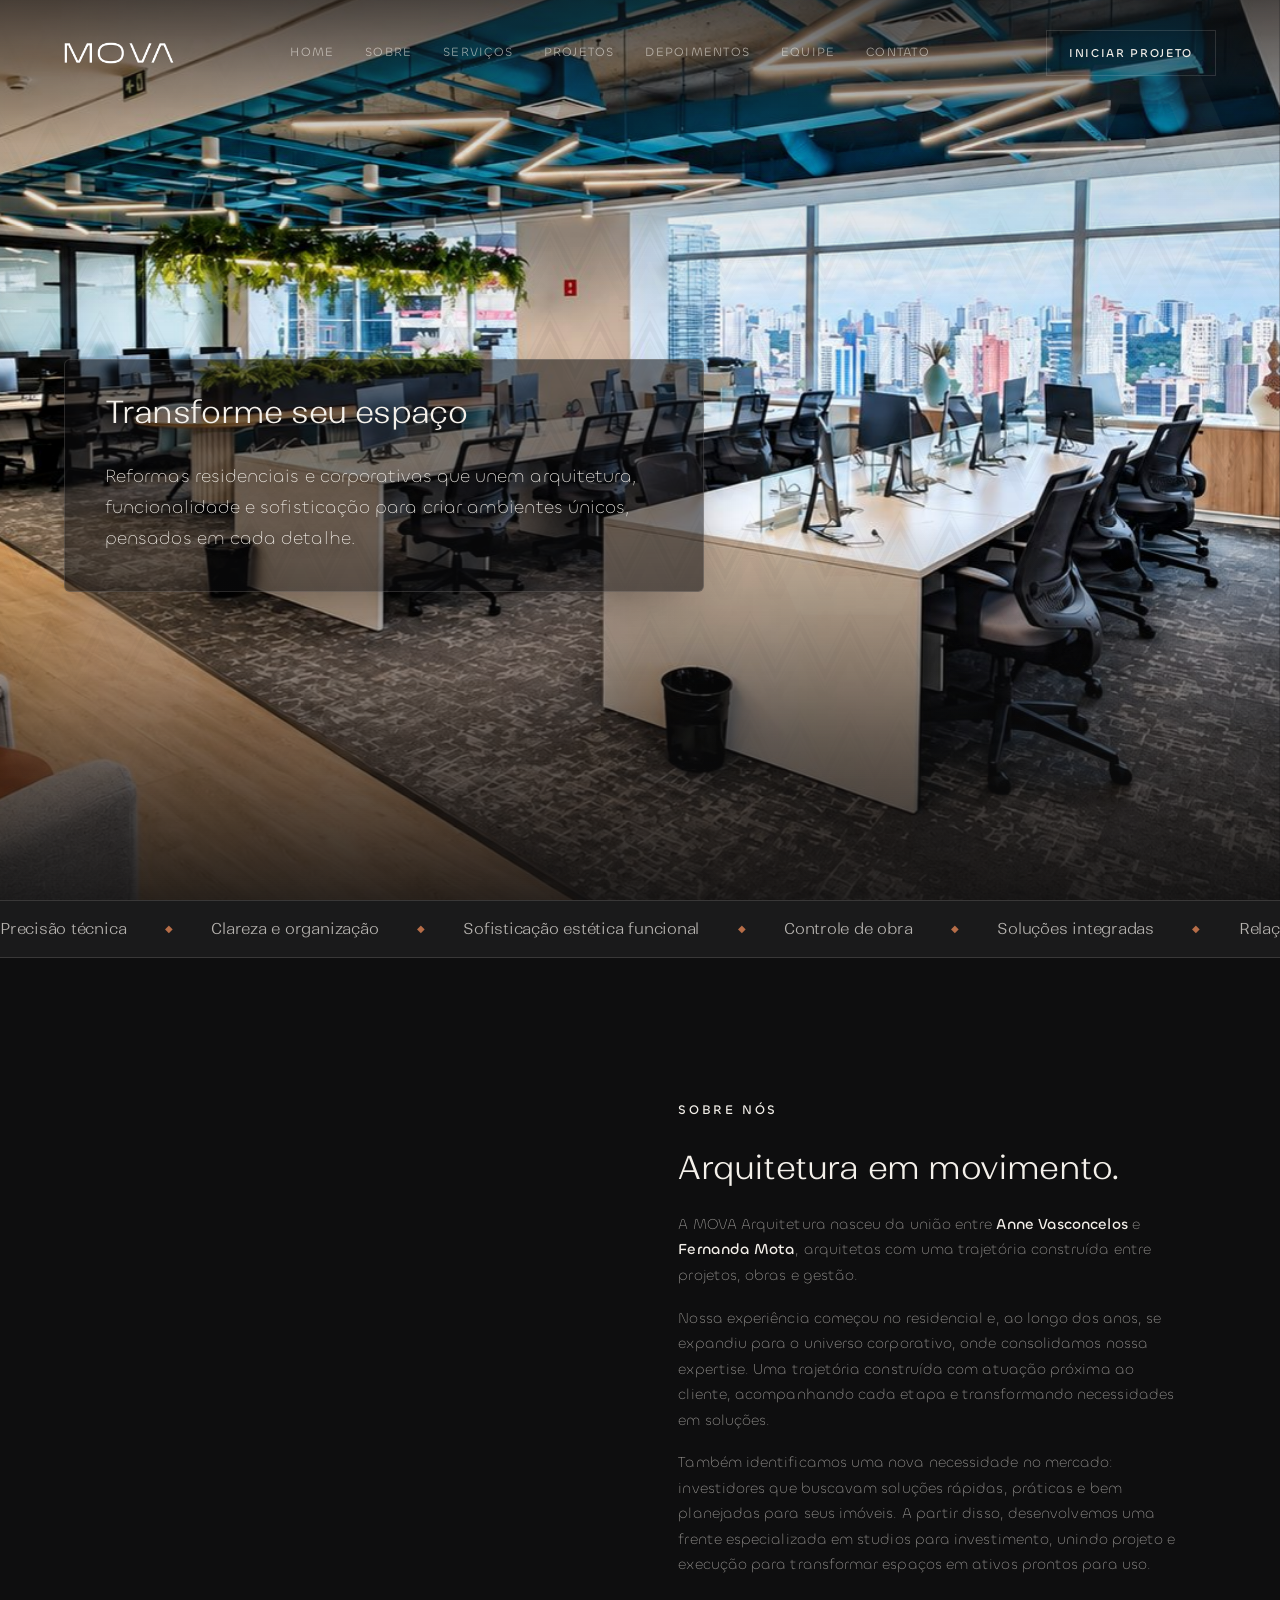
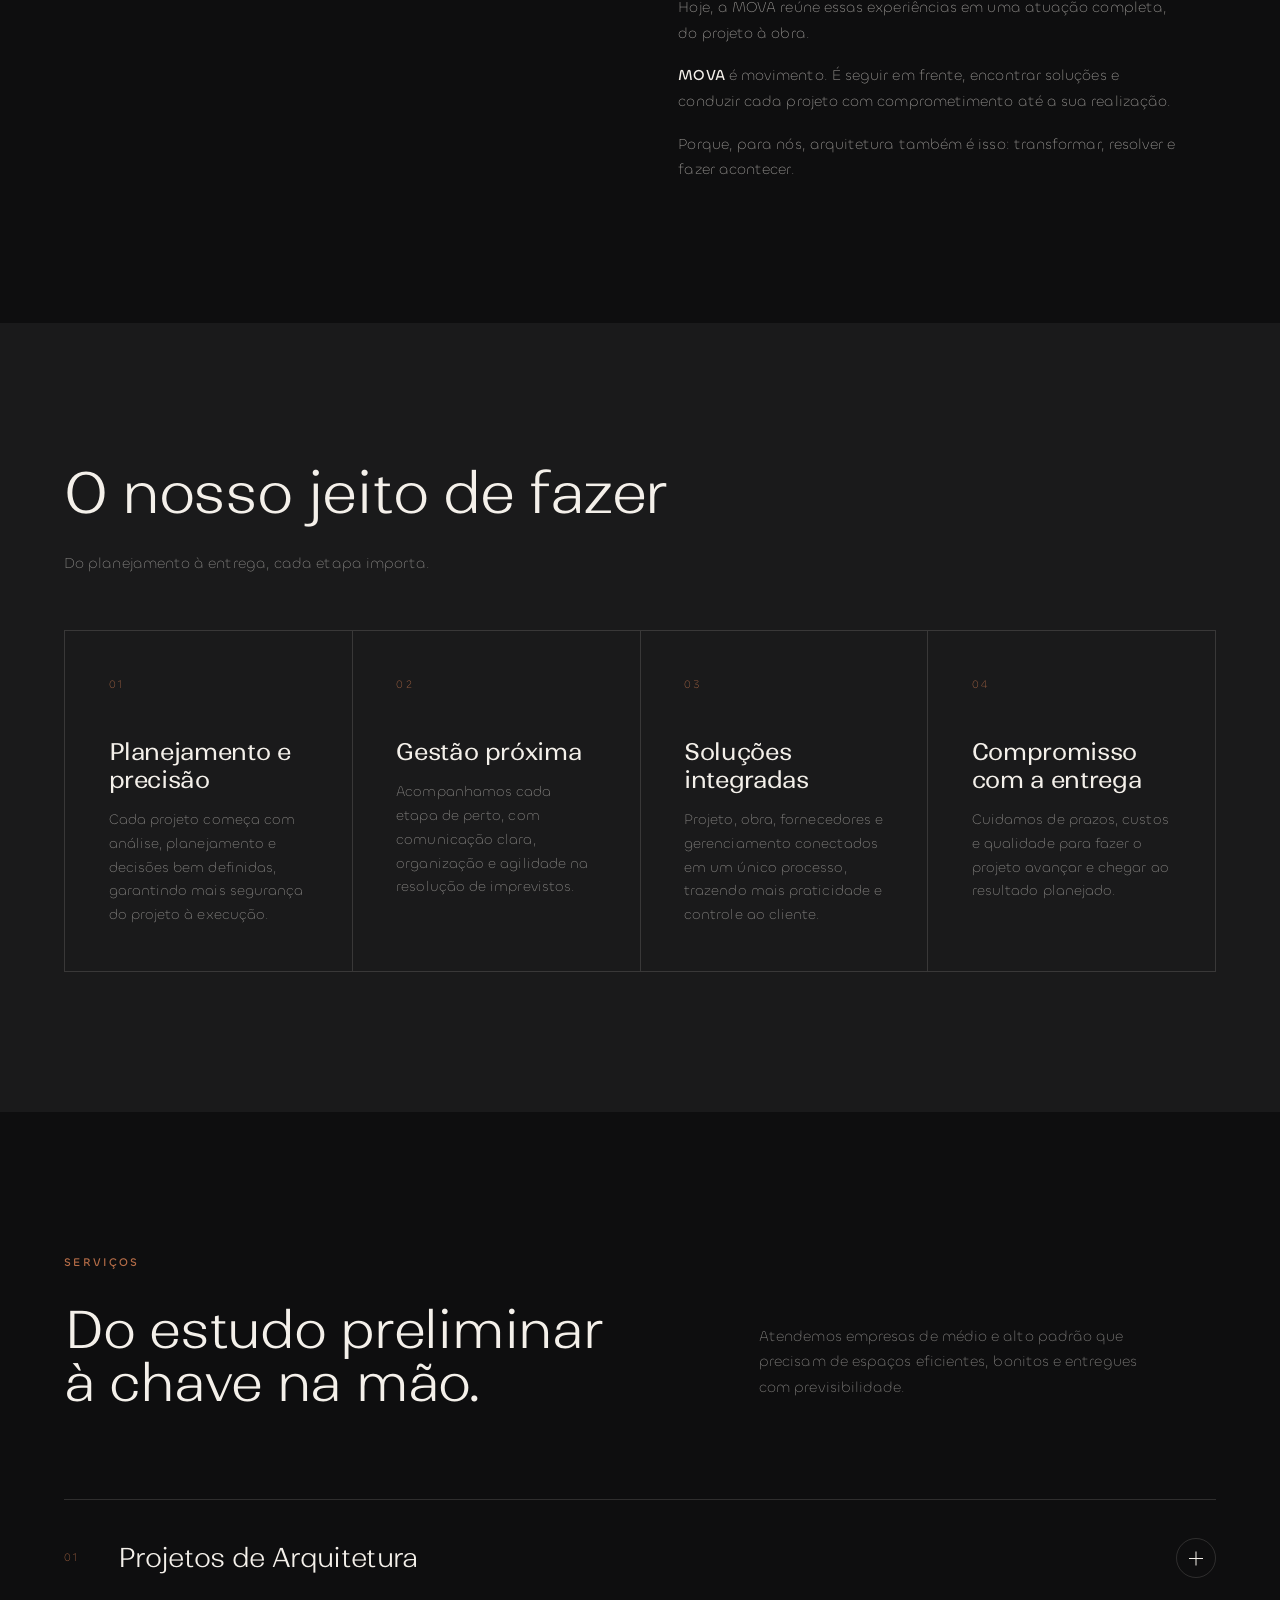
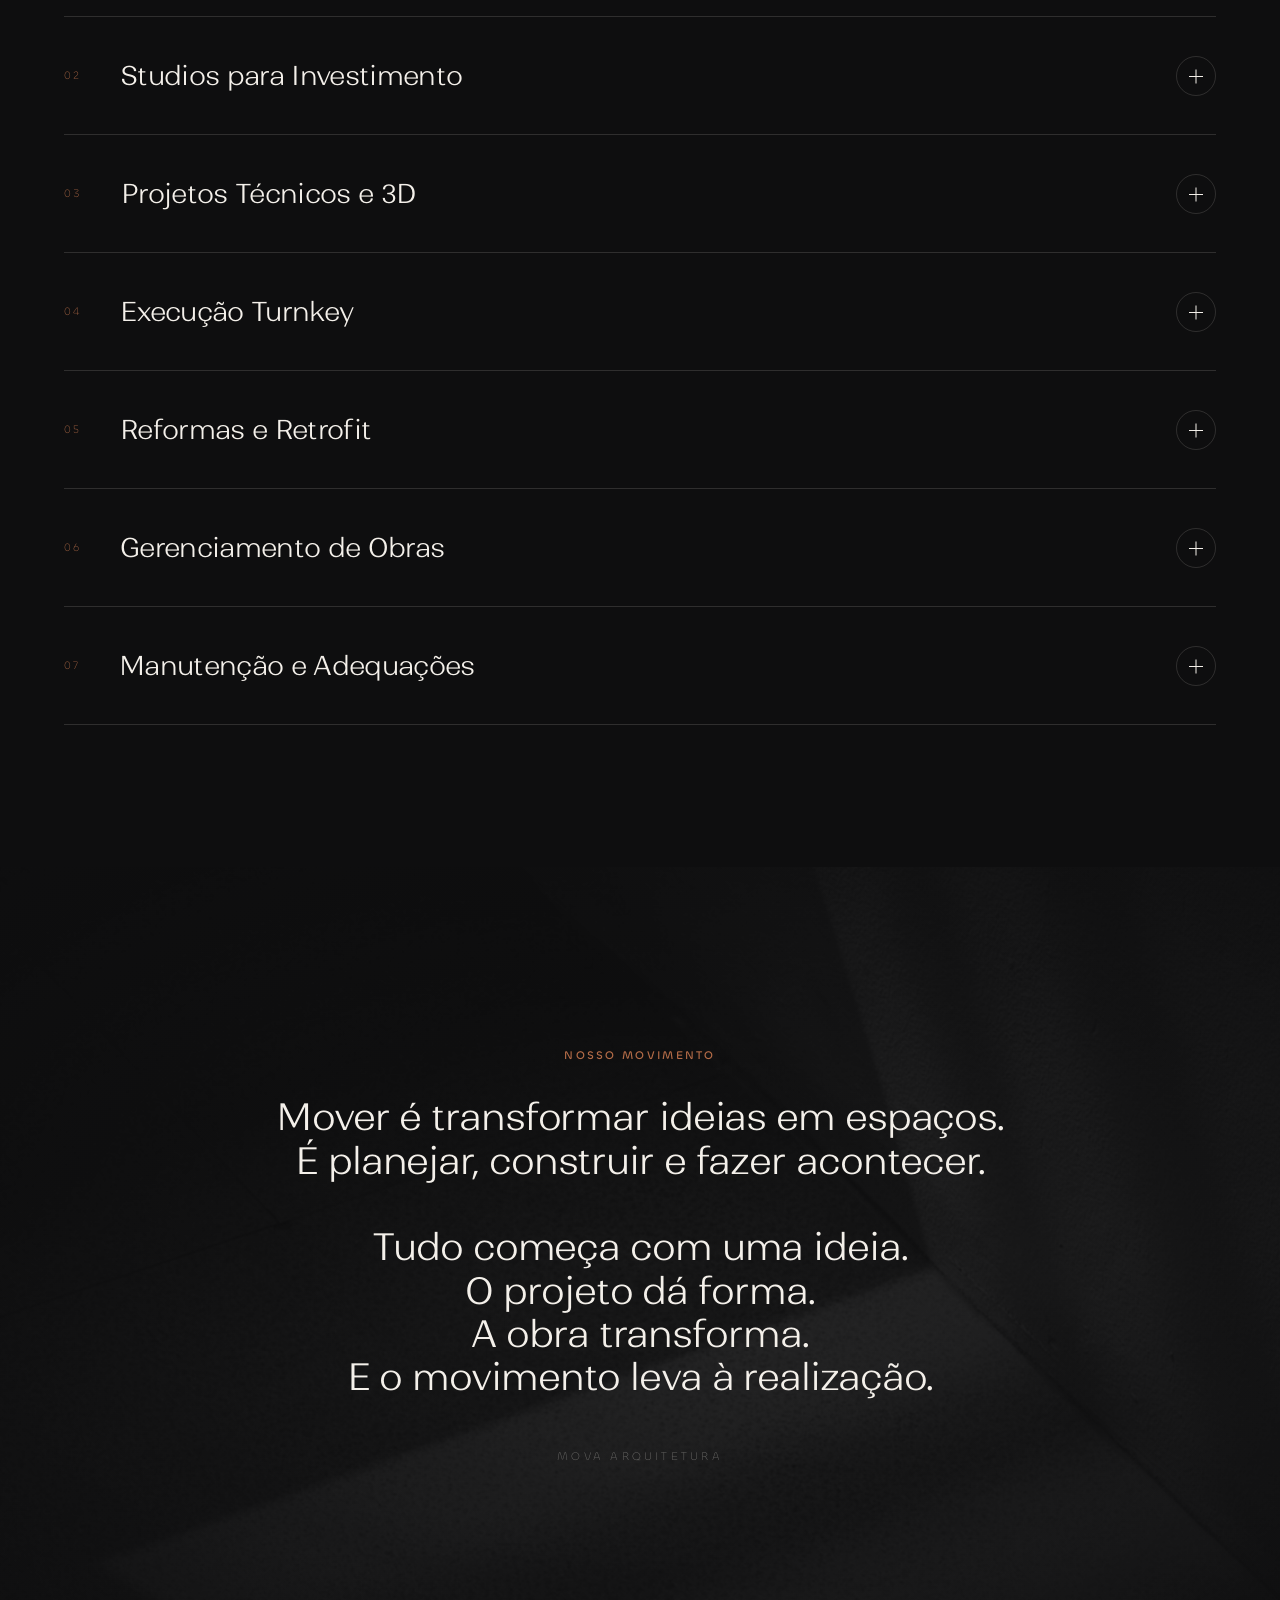
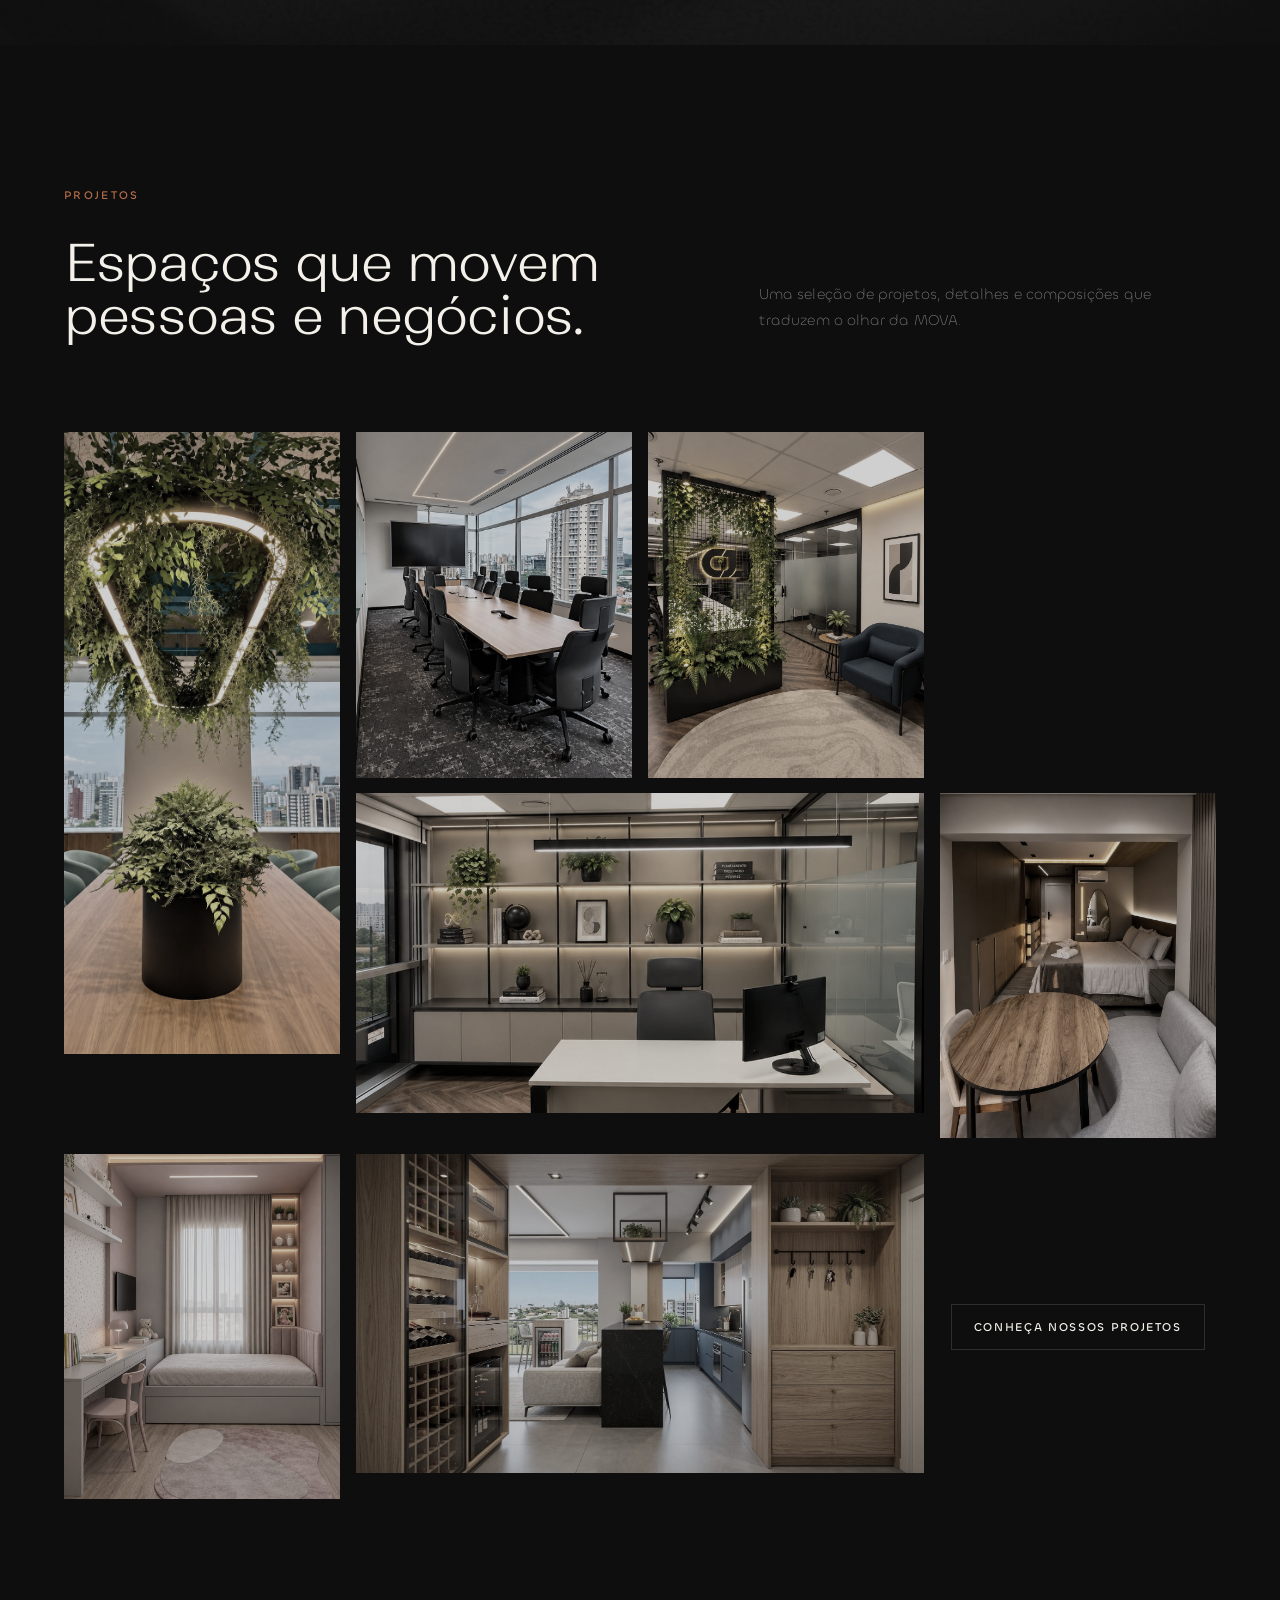
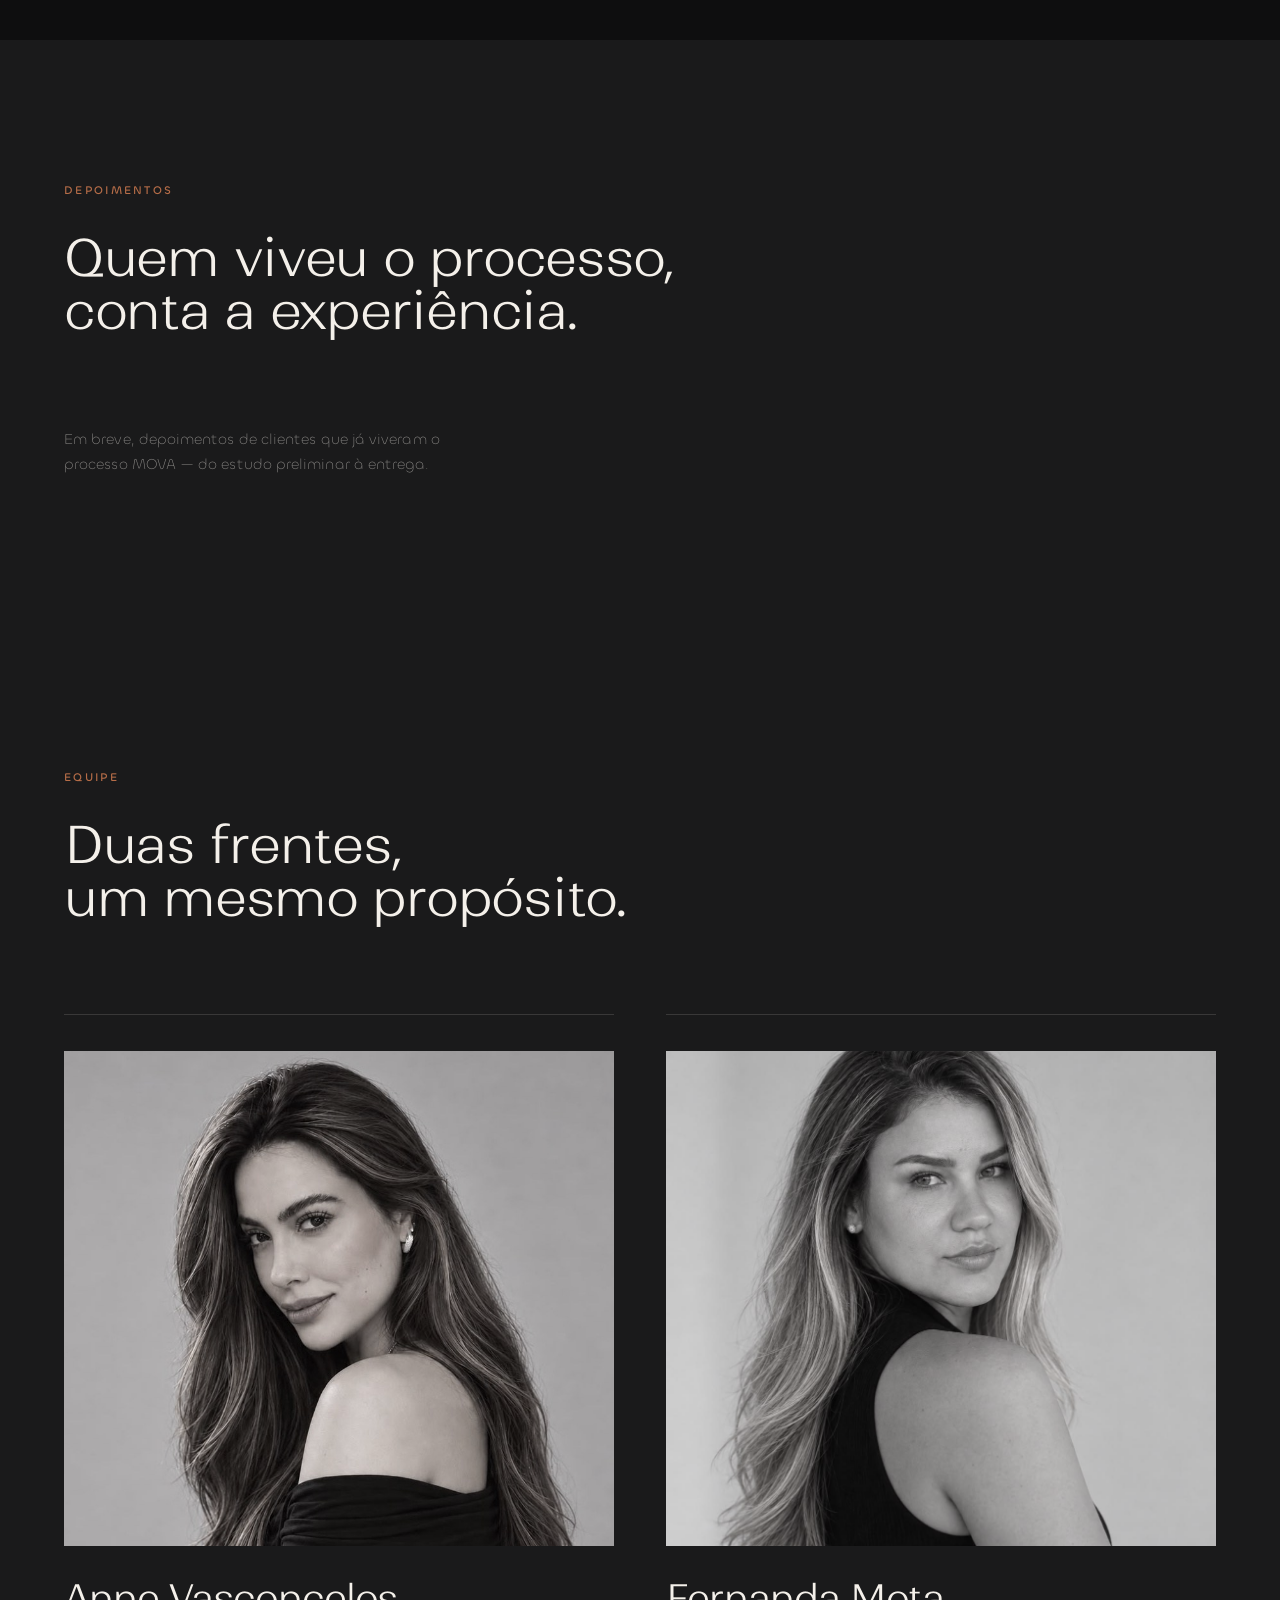
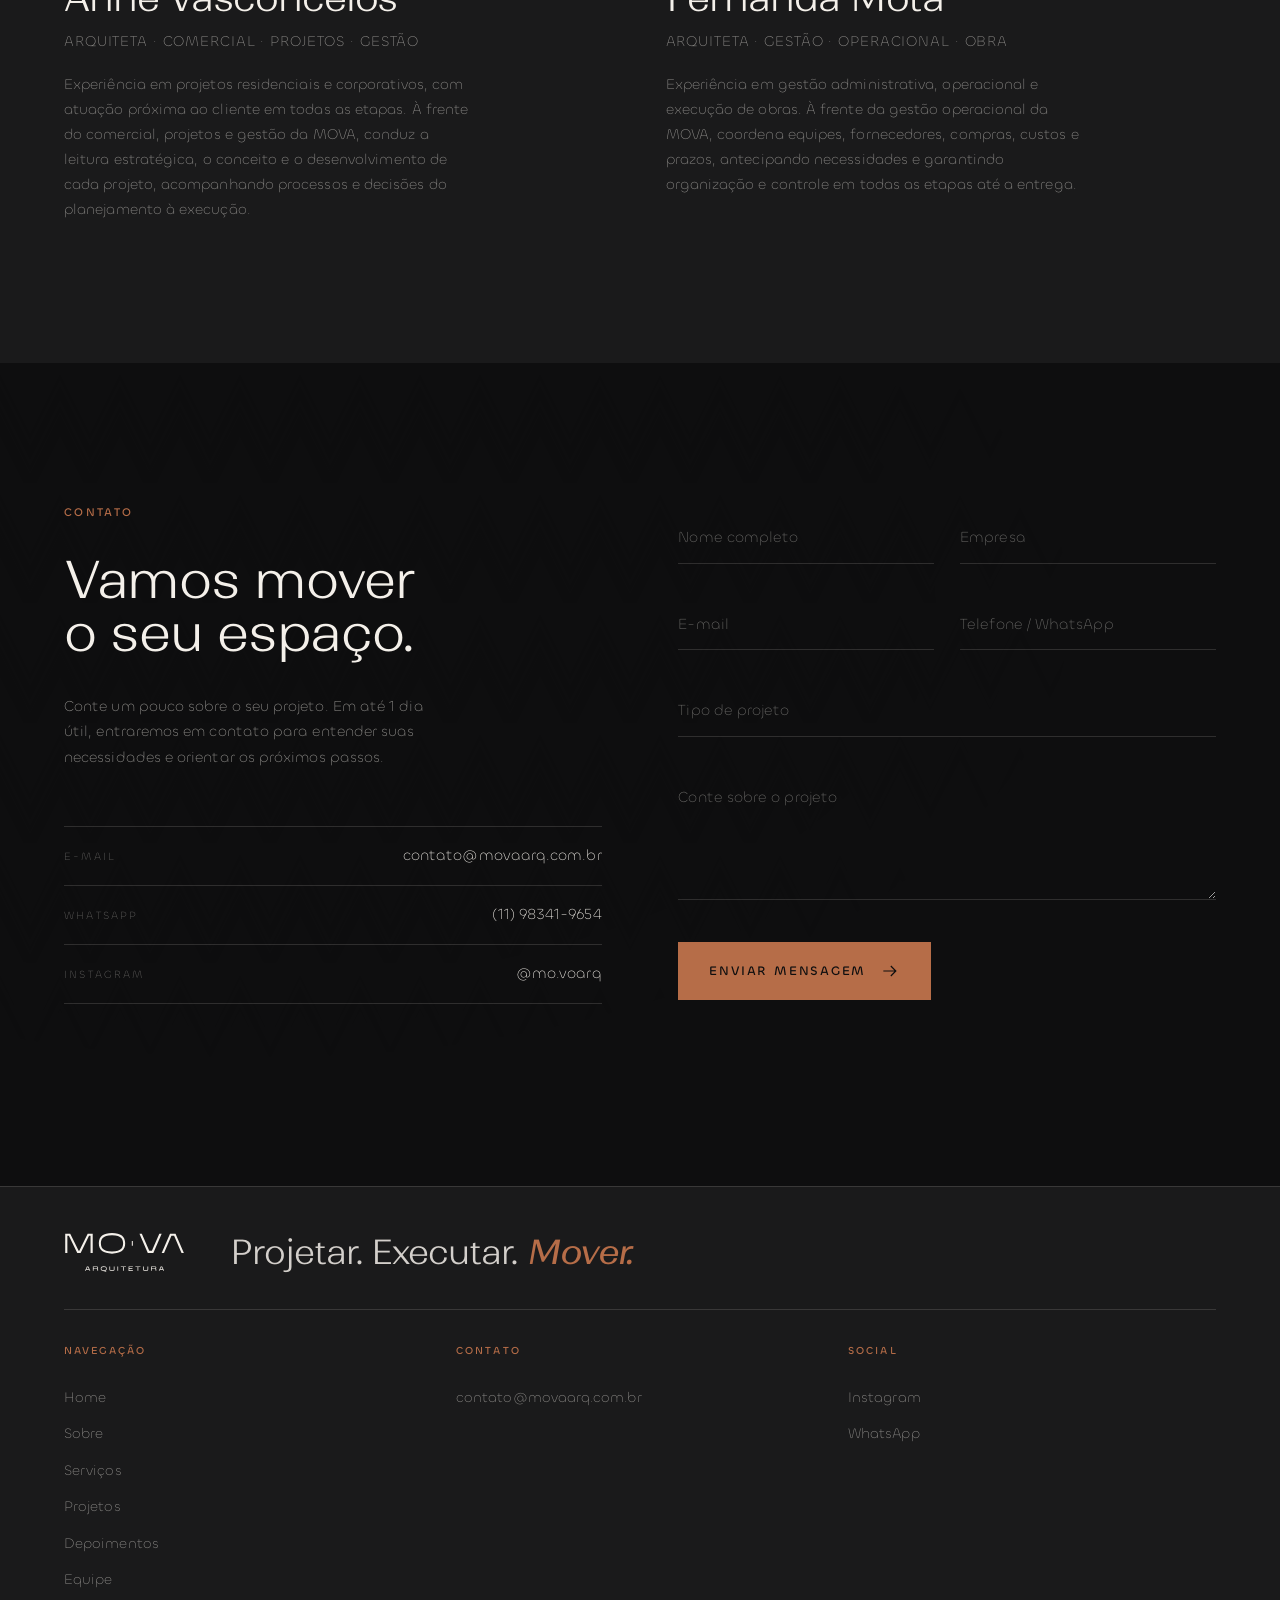
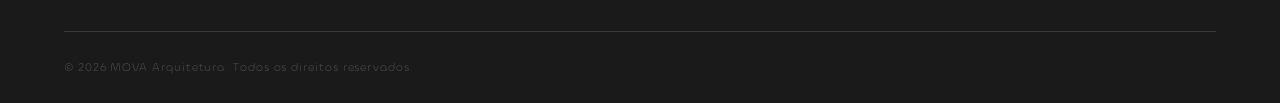
<file: index.html>
<!DOCTYPE html>
<html lang="pt-BR">
<head>
<meta charset="utf-8">
<meta name="viewport" content="width=device-width, initial-scale=1">
<title>MOVA Arquitetura — Projetar. Executar. Mover.</title>
<meta name="description" content="Arquitetura corporativa de alto padrão. Projeto, execução turnkey, gerenciamento e manutenção em um fluxo único. Precisão técnica e sofisticação estética.">
<meta name="theme-color" content="#0E0E0F">
<meta name="robots" content="noindex, nofollow">

<meta property="og:type" content="website">
<meta property="og:title" content="MOVA Arquitetura — Projetar. Executar. Mover.">
<meta property="og:description" content="Arquitetura corporativa de alto padrão. Projeto, execução, gerenciamento e manutenção em um fluxo único.">
<meta property="og:image" content="src/assets/img/parede-sombra.jpg">
<meta property="og:locale" content="pt_BR">

<link rel="icon" href="src/assets/logo/favicon.svg" type="image/svg+xml">
<link rel="preload" href="src/assets/fonts/Ranade-Light.woff2" as="font" type="font/woff2" crossorigin>
<link rel="preload" href="src/assets/fonts/Chillax-Light.woff2" as="font" type="font/woff2" crossorigin>
<link rel="stylesheet" href="src/styles/style.css?v=6">
</head>
<body>

<!-- Preloader -->
<div class="loader" id="loader" aria-hidden="true">
  <div class="loader__mark">
    <svg viewBox="0 0 662 522" aria-hidden="true">
      <path d="M240.818 515.445C308.984 357.77 377.107 200.218 445.176 42.467H490.591L616 333.111H656L514.841 6H421.175L216.831 478.978H171.401L46 188.334H6L147.151 515.445Z"/>
    </svg>
  </div>
  <span class="loader__count" id="loaderCount">0</span>
</div>

<!-- Header -->
<header class="header" id="header">
  <a class="header__logo" href="#top" aria-label="MOVA Arquitetura — início">
    <img class="logo-h" src="src/assets/logo/mova-lettermark-novo.png" alt="MOVA Arquitetura">
  </a>

  <nav class="nav" id="nav" aria-label="Navegação principal">
    <ul class="nav__list">
      <li><a href="#top">Home</a></li>
      <li><a href="#sobre">Sobre</a></li>
      <li><a href="#servicos">Serviços</a></li>
      <li><a href="projetos">Projetos</a></li>
      <li><a href="#depoimentos">Depoimentos</a></li>
      <li><a href="#equipe">Equipe</a></li>
      <li><a href="#contato">Contato</a></li>
    </ul>
    <div class="nav__foot">
      <a href="https://instagram.com/mo.voarq" target="_blank" rel="noopener">@mo.voarq</a>
      <a href="mailto:contato@movaarq.com.br">contato@movaarq.com.br</a>
    </div>
  </nav>

  <a class="header__cta" href="#contato" data-audio-unlock>Iniciar projeto</a>

  <button class="burger" id="burger" aria-label="Abrir menu" aria-expanded="false" aria-controls="nav">
    <span></span><span></span>
  </button>
</header>

<main id="top">

<!-- Hero -->
<section class="hero">
  <div class="hero__bg" id="heroBg" data-parallax="0.18">
    <img class="hero__slide is-active" src="src/assets/img/hero-escritorio-vista.jpg" alt="" aria-hidden="true" fetchpriority="high"
      data-title="Transforme seu espaço"
      data-desc="Reformas residenciais e corporativas que unem arquitetura, funcionalidade e sofisticação para criar ambientes únicos, pensados em cada detalhe.">
    <img class="hero__slide" src="src/assets/img/hero-cozinha-adega.jpg" alt="" aria-hidden="true" loading="lazy"
      data-title="Projetos sob medida."
      data-desc="Criamos soluções exclusivas para residências e escritórios, planejadas em cada detalhe para traduzir suas necessidades em um projeto único."
      data-align="right">
    <img class="hero__slide" src="src/assets/img/hero-lounge-copa.jpg" alt="" aria-hidden="true" loading="lazy"
      data-title="Planejamento e Gerenciamento"
      data-desc="Coordenamos todas as etapas da obra, do planejamento à execução, garantindo organização, eficiência e controle em todo o processo.">
  </div>
  <div class="hero__pattern" aria-hidden="true"></div>
  <div class="hero__mark" data-parallax="0.35" aria-hidden="true">
    <svg class="mark-sym" aria-hidden="true" focusable="false" xmlns="http://www.w3.org/2000/svg" xmlns:xlink="http://www.w3.org/1999/xlink" version="1.1" width="666" height="526" viewBox="0 0 666 526"> <defs> <clipPath id="mark-sym-c1"> <path transform="matrix(1,0,0,-1,-417,1013)" d="M417 487H1083V1013H417Z" clip-rule="evenodd"/> </clipPath> <clipPath id="mark-sym-c2"> <path transform="matrix(1,0,0,-1,-417,1013)" d="M0 1500H1500V0H0Z"/> </clipPath> </defs> <g clip-path="url(#mark-sym-c1)"> <g> <g clip-path="url(#mark-sym-c2)"> <path transform="matrix(1,0,0,-1,242.8175,517.72268)" d="M0 0C68.166 157.675 136.289 315.227 204.358 472.978H249.773L375.182 182.334H415.182L274.023 509.445H180.357L-23.987 36.467H-69.417L-194.819 327.111H-234.818L-93.667 0Z" fill="currentColor"/> </g> </g> </g> </svg>
  </div>

  <div class="hero__inner">
    <h1 class="hero__title" id="heroTitle">Transforme seu espaço</h1>
    <div class="hero__aside reveal">
      <p id="heroDesc">Reformas residenciais e corporativas que unem arquitetura, funcionalidade e sofisticação para criar ambientes únicos, pensados em cada detalhe.</p>
    </div>
  </div>
</section>

<!-- Marquee -->
<div class="marquee" aria-hidden="true">
  <div class="marquee__track">
    <span>Precisão técnica</span><i>◆</i>
    <span>Clareza e organização</span><i>◆</i>
    <span>Sofisticação estética funcional</span><i>◆</i>
    <span>Controle de obra</span><i>◆</i>
    <span>Soluções integradas</span><i>◆</i>
    <span>Relação de confiança</span><i>◆</i>
    <span>Precisão técnica</span><i>◆</i>
    <span>Clareza e organização</span><i>◆</i>
    <span>Sofisticação estética funcional</span><i>◆</i>
    <span>Controle de obra</span><i>◆</i>
    <span>Soluções integradas</span><i>◆</i>
    <span>Relação de confiança</span><i>◆</i>
  </div>
</div>

<!-- Estúdio -->
<section class="section studio" id="sobre">
  <div class="wrap grid-2">
    <div class="studio__media reveal">
      <img class="studio__mark" src="src/assets/logo/mova-simbolo-branco.png" alt="" aria-hidden="true">
    </div>

    <div class="studio__text">
      <p class="eyebrow reveal">Sobre nós</p>
      <h2 class="h2 reveal">Arquitetura em movimento.</h2>
      <div class="rich reveal">
        <p>A MOVA Arquitetura nasceu da união entre <strong>Anne Vasconcelos</strong> e <strong>Fernanda Mota</strong>, arquitetas com uma trajetória construída entre projetos, obras e gestão.</p>
        <p>Nossa experiência começou no residencial e, ao longo dos anos, se expandiu para o universo corporativo, onde consolidamos nossa expertise. Uma trajetória construída com atuação próxima ao cliente, acompanhando cada etapa e transformando necessidades em soluções.</p>
        <p>Também identificamos uma nova necessidade no mercado: investidores que buscavam soluções rápidas, práticas e bem planejadas para seus imóveis. A partir disso, desenvolvemos uma frente especializada em studios para investimento, unindo projeto e execução para transformar espaços em ativos prontos para uso.</p>
        <p>Hoje, a MOVA reúne essas experiências em uma atuação completa, do projeto à obra.</p>
        <p><strong>MOVA</strong> é movimento. É seguir em frente, encontrar soluções e conduzir cada projeto com comprometimento até a sua realização.</p>
        <p>Porque, para nós, arquitetura também é isso: transformar, resolver e fazer acontecer.</p>
      </div>
    </div>
  </div>
</section>

<!-- Pilares -->
<section class="section pillars" id="pilares">
  <div class="wrap">
    <header class="sec-head">
      <h2 class="h2 reveal">O nosso jeito de fazer</h2>
      <p class="sec-head__lead reveal">Do planejamento à entrega, cada etapa importa.</p>
    </header>

    <div class="pillars__grid">
      <article class="pillar reveal">
        <span class="pillar__n">01</span>
        <h3>Planejamento e precisão</h3>
        <p>Cada projeto começa com análise, planejamento e decisões bem definidas, garantindo mais segurança do projeto à execução.</p>
      </article>
      <article class="pillar reveal">
        <span class="pillar__n">02</span>
        <h3>Gestão próxima</h3>
        <p>Acompanhamos cada etapa de perto, com comunicação clara, organização e agilidade na resolução de imprevistos.</p>
      </article>
      <article class="pillar reveal">
        <span class="pillar__n">03</span>
        <h3>Soluções integradas</h3>
        <p>Projeto, obra, fornecedores e gerenciamento conectados em um único processo, trazendo mais praticidade e controle ao cliente.</p>
      </article>
      <article class="pillar reveal">
        <span class="pillar__n">04</span>
        <h3>Compromisso com a entrega</h3>
        <p>Cuidamos de prazos, custos e qualidade para fazer o projeto avançar e chegar ao resultado planejado.</p>
      </article>
    </div>
  </div>
</section>

<!-- Serviços -->
<section class="section services" id="servicos">
  <div class="wrap">
    <header class="sec-head sec-head--split">
      <div>
        <p class="eyebrow reveal">Serviços</p>
        <h2 class="h2 reveal">Do estudo preliminar<br>à chave na mão.</h2>
      </div>
      <p class="sec-head__lead reveal">Atendemos empresas de médio e alto padrão que precisam de espaços eficientes, bonitos e entregues com previsibilidade.</p>
    </header>

    <div class="acc" id="acc">
      <div class="acc__item">
        <button class="acc__head" aria-expanded="false">
          <span class="acc__n">01</span>
          <span class="acc__title">Projetos de Arquitetura</span>
          <span class="acc__ic" aria-hidden="true"></span>
        </button>
        <div class="acc__panel"><div class="acc__body">
          <p>Projetos personalizados para ambientes <strong>corporativos e residenciais</strong>, desenvolvidos de acordo com as necessidades, rotina e objetivos de cada cliente.</p>
          <ul><li>Estudo preliminar e layout</li><li>Estudo de ocupação e Test Fit</li><li>Anteprojeto</li><li>Projeto executivo</li><li>Detalhamento de marcenaria</li><li>Especificação de materiais e acabamentos</li><li>Compatibilização de projetos</li></ul>
        </div></div>
      </div>

      <div class="acc__item">
        <button class="acc__head" aria-expanded="false">
          <span class="acc__n">02</span>
          <span class="acc__title">Studios para Investimento</span>
          <span class="acc__ic" aria-hidden="true"></span>
        </button>
        <div class="acc__panel"><div class="acc__body">
          <p>Soluções completas para investidores que buscam <strong>agilidade, aproveitamento de espaço e praticidade</strong>, do projeto à entrega do imóvel pronto para operar.</p>
          <ul><li>Estudo e otimização do espaço</li><li>Projeto de arquitetura e interiores</li><li>Marcenaria e mobiliário planejado</li><li>Especificação de materiais e acabamentos</li><li>Orçamento e planejamento</li><li>Execução completa da obra</li><li><strong>Enxoval completo e itens essenciais para uso</strong></li><li>Montagem e ambientação final</li><li><strong>Entrega do studio pronto para uso ou locação</strong></li></ul>
        </div></div>
      </div>

      <div class="acc__item">
        <button class="acc__head" aria-expanded="false">
          <span class="acc__n">03</span>
          <span class="acc__title">Projetos Técnicos e 3D</span>
          <span class="acc__ic" aria-hidden="true"></span>
        </button>
        <div class="acc__panel"><div class="acc__body">
          <p>Desenvolvimento e coordenação dos projetos necessários para uma execução segura, compatibilizada e fiel ao projeto arquitetônico.</p>
          <ul><li>Projeto elétrico</li><li>Projeto hidráulico</li><li>Projeto de iluminação</li><li>Projeto de ar-condicionado</li><li>Projeto de prevenção e combate a incêndio</li><li>Imagens e visualizações 3D</li><li>Compatibilização entre disciplinas</li><li>Memorial e documentação técnica</li></ul>
        </div></div>
      </div>

      <div class="acc__item">
        <button class="acc__head" aria-expanded="false">
          <span class="acc__n">04</span>
          <span class="acc__title">Execução Turnkey</span>
          <span class="acc__ic" aria-hidden="true"></span>
        </button>
        <div class="acc__panel"><div class="acc__body">
          <p>Uma única equipe responsável por conduzir todo o processo, <strong>do planejamento à entrega das chaves</strong>, centralizando obra, fornecedores e gestão.</p>
          <ul><li>Orçamento consolidado</li><li>Planejamento e cronograma</li><li>Contratação e coordenação de equipes</li><li>Gestão de fornecedores e compras</li><li>Acompanhamento da execução</li><li>Controle de qualidade</li><li>Entrega final pronta para uso</li></ul>
        </div></div>
      </div>

      <div class="acc__item">
        <button class="acc__head" aria-expanded="false">
          <span class="acc__n">05</span>
          <span class="acc__title">Reformas e Retrofit</span>
          <span class="acc__ic" aria-hidden="true"></span>
        </button>
        <div class="acc__panel"><div class="acc__body">
          <p>Reformas <strong>corporativas e residenciais</strong>, desde intervenções pontuais até transformações completas, com planejamento para reduzir imprevistos e impactos durante a execução.</p>
          <ul><li>Reformas completas ou parciais</li><li>Adequação e modernização de ambientes</li><li>Retrofit de espaços existentes</li><li>Reformas em ambientes corporativos ocupados</li><li>Planejamento e faseamento de obra</li><li>Adequações técnicas e condominiais</li></ul>
        </div></div>
      </div>

      <div class="acc__item">
        <button class="acc__head" aria-expanded="false">
          <span class="acc__n">06</span>
          <span class="acc__title">Gerenciamento de Obras</span>
          <span class="acc__ic" aria-hidden="true"></span>
        </button>
        <div class="acc__panel"><div class="acc__body">
          <p>Gestão técnica e acompanhamento de todas as etapas da obra, com controle de <strong>prazos, custos, qualidade e fornecedores</strong>.</p>
          <ul><li>Planejamento da obra</li><li>Cronograma físico-financeiro</li><li>Fiscalização técnica</li><li>Controle de custos e medições</li><li>Gestão e acompanhamento de fornecedores</li><li>Controle de qualidade</li><li>Relatórios periódicos e acompanhamento da evolução</li></ul>
        </div></div>
      </div>

      <div class="acc__item">
        <button class="acc__head" aria-expanded="false">
          <span class="acc__n">07</span>
          <span class="acc__title">Manutenção e Adequações</span>
          <span class="acc__ic" aria-hidden="true"></span>
        </button>
        <div class="acc__panel"><div class="acc__body">
          <p>Atendimento para imóveis e empresas que precisam manter, atualizar ou adaptar seus espaços sem necessariamente realizar uma reforma completa.</p>
          <ul><li>Manutenção preventiva e corretiva</li><li>Adequações de layout e instalações</li><li>Atualização de ambientes</li><li>Pequenas reformas e intervenções</li><li>Retrofit pontual</li><li>Atendimento recorrente para empresas</li></ul>
        </div></div>
      </div>
    </div>
  </div>
</section>

<!-- Manifesto -->
<section class="manifesto">
  <div class="manifesto__bg" data-parallax="0.12" aria-hidden="true">
    <img src="src/assets/img/piso-granilite.jpg" alt="" loading="lazy">
  </div>
  <div class="wrap">
    <p class="eyebrow reveal">Nosso movimento</p>
    <blockquote class="manifesto__q reveal">
      Mover é transformar ideias em espaços.<br>É planejar, construir e fazer acontecer.<br><br>
      Tudo começa com uma ideia.<br>O projeto dá forma.<br>A obra transforma.<br>E o movimento leva à realização.
    </blockquote>
    <p class="manifesto__sign reveal">MOVA Arquitetura</p>
  </div>
</section>

<!-- Projetos -->
<section class="section projects" id="projetos">
  <div class="wrap">
    <header class="sec-head sec-head--split">
      <div>
        <p class="eyebrow reveal">Projetos</p>
        <h2 class="h2 reveal">Espaços que movem<br>pessoas e negócios.</h2>
      </div>
      <p class="sec-head__lead reveal">Uma seleção de projetos, detalhes e composições que traduzem o olhar da MOVA.</p>
    </header>

    <div class="gal">
      <figure class="gal__item gal__item--tall reveal">
        <img src="src/assets/img/escritorio-mesa-plantas.jpg" alt="Mesa de reunião com composição de plantas e vista da cidade" loading="lazy">
        <figcaption><span>Corporativo</span><b>Escritório • São Paulo</b></figcaption>
      </figure>
      <figure class="gal__item reveal">
        <img src="src/assets/img/sala-reuniao-mesa-longa.jpg" alt="Sala de reunião com mesa longa e vista da cidade" loading="lazy">
        <figcaption><span>Corporativo</span><b>Escritório • São Paulo</b></figcaption>
      </figure>
      <figure class="gal__item reveal">
        <img src="src/assets/img/recepcao-parede-viva.jpg" alt="Recepção com parede viva iluminada e poltrona" loading="lazy">
        <figcaption><span>Corporativo</span><b>Escritório • São Paulo</b></figcaption>
      </figure>
      <figure class="gal__item gal__item--wide reveal">
        <img class="gal__img--top" src="src/assets/img/escritorio-privativo-marcenaria.jpg" alt="Escritório privativo com marcenaria e estantes" loading="lazy">
        <figcaption><span>Corporativo</span><b>Escritório • São Paulo</b></figcaption>
      </figure>
      <figure class="gal__item reveal">
        <img src="src/assets/img/studio-compacto-mobiliado.jpg" alt="Studio compacto mobiliado, sala e quarto integrados" loading="lazy">
        <figcaption><span>Studio</span><b>Projeto + Obra + Enxoval</b></figcaption>
      </figure>
      <figure class="gal__item reveal">
        <img src="src/assets/img/quarto-infantil-rosa.jpg" alt="Quarto infantil em tons rosa" loading="lazy">
        <figcaption><span>Residencial</span><b>Apartamento • São Paulo</b></figcaption>
      </figure>
      <figure class="gal__item gal__item--wide reveal">
        <img src="src/assets/img/cozinha-adega-integrada.jpg" alt="Cozinha integrada com adega climatizada" loading="lazy">
        <figcaption><span>Residencial</span><b>Apartamento • São Paulo</b></figcaption>
      </figure>
      <a class="gal__item gal__item--cta reveal" href="projetos">
        <span class="gal__cta-btn">Conheça nossos projetos</span>
      </a>
    </div>
  </div>
</section>

<!-- Depoimentos -->
<section class="section testimonials" id="depoimentos">
  <div class="wrap">
    <header class="sec-head">
      <p class="eyebrow reveal">Depoimentos</p>
      <h2 class="h2 reveal">Quem viveu o processo,<br>conta a experiência.</h2>
    </header>
    <p class="sec-head__lead reveal">Em breve, depoimentos de clientes que já viveram o processo MOVA — do estudo preliminar à entrega.</p>
  </div>
</section>

<!-- Equipe -->
<section class="section partners" id="equipe">
  <div class="wrap">
    <header class="sec-head">
      <p class="eyebrow reveal">Equipe</p>
      <h2 class="h2 reveal">Duas frentes,<br>um mesmo propósito.</h2>
    </header>

    <div class="partners__grid">
      <article class="partner reveal">
        <div class="partner__img"><img src="src/assets/img/imagem_anne_adaptada.jpg" alt="" loading="lazy" aria-hidden="true"></div>
        <div class="partner__info">
          <h3>Anne Vasconcelos</h3>
          <p class="partner__role">Arquiteta · Comercial · Projetos · Gestão</p>
          <p>Experiência em projetos residenciais e corporativos, com atuação próxima ao cliente em todas as etapas. À frente do comercial, projetos e gestão da MOVA, conduz a leitura estratégica, o conceito e o desenvolvimento de cada projeto, acompanhando processos e decisões do planejamento à execução.</p>
        </div>
      </article>

      <article class="partner reveal">
        <div class="partner__img"><img src="src/assets/img/fernanda-mota.jpg" alt="" loading="lazy" aria-hidden="true"></div>
        <div class="partner__info">
          <h3>Fernanda Mota</h3>
          <p class="partner__role">Arquiteta · Gestão · Operacional · Obra</p>
          <p>Experiência em gestão administrativa, operacional e execução de obras. À frente da gestão operacional da MOVA, coordena equipes, fornecedores, compras, custos e prazos, antecipando necessidades e garantindo organização e controle em todas as etapas até a entrega.</p>
        </div>
      </article>
    </div>
  </div>
</section>

<!-- Contato -->
<section class="section contact" id="contato">
  <div class="contact__pattern" aria-hidden="true"></div>
  <div class="wrap grid-2">
    <div class="contact__aside">
      <p class="eyebrow reveal">Contato</p>
      <h2 class="h2 reveal">Vamos mover<br>o seu espaço.</h2>
      <p class="contact__lead reveal">Conte um pouco sobre o seu projeto. Em até 1 dia útil, entraremos em contato para entender suas necessidades e orientar os próximos passos.</p>

      <ul class="contact__list reveal">
        <li><span>E-mail</span><a href="mailto:contato@movaarq.com.br">contato@movaarq.com.br</a></li>
        <li><span>WhatsApp</span><a href="https://wa.me/5511983419654?text=Ol%C3%A1%2C%20vim%20pelo%20site%20da%20MOVA%20Arquitetura%20e%20gostaria%20de%20falar%20sobre%20um%20projeto." target="_blank" rel="noopener">(11) 98341-9654</a></li>
        <li><span>Instagram</span><a href="https://instagram.com/mo.voarq" target="_blank" rel="noopener">@mo.voarq</a></li>
      </ul>
    </div>

    <form class="form reveal" id="form" action="backend/contato.php" method="post" novalidate>
      <div class="form__row">
        <div class="field">
          <input type="text" id="nome" name="nome" required placeholder=" " autocomplete="name">
          <label for="nome">Nome completo</label>
        </div>
        <div class="field">
          <input type="text" id="empresa" name="empresa" placeholder=" " autocomplete="organization">
          <label for="empresa">Empresa</label>
        </div>
      </div>

      <div class="form__row">
        <div class="field">
          <input type="email" id="email" name="email" required placeholder=" " autocomplete="email">
          <label for="email">E-mail</label>
        </div>
        <div class="field">
          <input type="tel" id="telefone" name="telefone" required placeholder=" " autocomplete="tel" inputmode="tel">
          <label for="telefone">Telefone / WhatsApp</label>
        </div>
      </div>

      <div class="field">
        <select id="tipo" name="tipo" required>
          <option value="" selected disabled></option>
          <option>Projeto de arquitetura corporativa</option>
          <option>Execução turnkey</option>
          <option>Reforma corporativa</option>
          <option>Gerenciamento de obra</option>
          <option>Manutenção / retrofit</option>
          <option>Outro</option>
        </select>
        <label for="tipo">Tipo de projeto</label>
      </div>

      <div class="field">
        <textarea id="mensagem" name="mensagem" rows="4" required placeholder=" "></textarea>
        <label for="mensagem">Conte sobre o projeto</label>
      </div>

      <div class="hp" aria-hidden="true">
        <label for="website">Não preencha</label>
        <input type="text" id="website" name="website" tabindex="-1" autocomplete="off">
      </div>

      <button class="btn btn--solid" type="submit" id="submit">
        <span>Enviar mensagem</span>
        <svg viewBox="0 0 24 24" aria-hidden="true"><path d="M4 12h15M13 6l6 6-6 6"/></svg>
      </button>

      <p class="form__msg" id="formMsg" role="status" aria-live="polite"></p>
    </form>
  </div>
</section>

</main>

<!-- Footer -->
<footer class="footer">
  <div class="wrap">
    <div class="footer__top">
      <svg class="footer__logo" role="img" aria-label="MOVA Arquitetura" xmlns="http://www.w3.org/2000/svg" xmlns:xlink="http://www.w3.org/1999/xlink" version="1.1" width="917" height="310" viewBox="0 0 917 310"> <defs> <clipPath id="footer-logo-c1"> <path transform="matrix(1,0,0,-1,-291,905)" d="M291 595H1208V905H291Z" clip-rule="evenodd"/> </clipPath> <clipPath id="footer-logo-c2"> <path transform="matrix(1,0,0,-1,-291,905)" d="M0 1500H1500V0H0Z"/> </clipPath> </defs> <g clip-path="url(#footer-logo-c1)"> <g> <g clip-path="url(#footer-logo-c2)"> <path transform="matrix(1,0,0,-1,803.8927,12.763184)" d="M0 0-63.295-146.414H-45.393L10.743-16.323H31.07L87.203-146.414H105.107L41.924 0ZM-126.592-146.412-63.295 .003H-81.199L-137.332-130.088H-157.662L-213.792 .003H-231.697L-168.516-146.412ZM-778.492-16.13H-767.053L-703.414-146.646H-690.592-677.893L-614.248-16.13H-602.698V-146.525H-586.294V.193H-624.409L-688.054-130.317H-690.592-693.139L-756.892 .193H-794.893V-146.525H-778.492ZM-439.951-151.305C-373.656-151.305-340.045-125.081-340.045-73.455-340.045-21.675-373.656 4.585-439.951 4.585-506.251 4.585-539.86-21.675-539.86-73.455-539.86-125.081-506.251-151.305-439.951-151.305M-439.951-11.276C-364.531-11.276-355.753-46.734-355.753-73.455-355.753-100.136-364.531-135.594-439.951-135.594-515.374-135.594-524.152-100.136-524.152-73.455-524.152-46.734-515.374-11.276-439.951-11.276M-282.004-55.502H-289.741V-91.214008H-282.004Z" fill="currentColor"/> <path transform="matrix(1,0,0,-1,189.7023,286.49488)" d="M0 0H-21.099L-24.67-8.271H-30.702C-25.828 3.015-20.944 14.298-16.099 25.596H-5.007L9.597-8.271H3.54ZM-8.65 20.058H-12.457L-18.711 5.538H-2.415ZM58.451 5.028H34.604V-8.244H29.049V25.647H58.451C61.284 25.647 63.857 24.486 65.72 22.62 67.581 20.754 68.736 18.174 68.736 15.336 68.736 13.665 68.328 12.075 67.607 10.671 67.053 9.594 66.312 8.619 65.432 7.803 66.312 6.99 67.053 6.024 67.604 4.953 68.325 3.555 68.736 1.962 68.736 .288V-8.244H63.182V.288C63.182 1.596 62.651 2.787 61.799 3.642 60.942 4.494 59.757 5.028 58.451 5.028M61.793 18.715C60.942 19.572 59.757 20.109 58.451 20.109H34.604V10.566H58.451C59.757 10.566 60.942 11.103 61.793 11.961 62.649 12.822 63.182 14.019 63.182 15.336 63.182 16.653 62.649 17.853 61.793 18.715M128.271 22.125C132.156 19.089 134.112 14.58 134.112 8.625 134.112 3.588 132.69-.414 129.875-3.363 127.91-5.421 125.279-6.945 121.992-7.929L130.845-9.903 129.404-15.327 106.07-9.033C100.373-8.37 96.041-6.564 93.111-3.621 90.15-.645 88.649 3.441 88.649 8.625 88.649 14.58 90.611 19.086 94.496 22.125 98.309 25.101 103.949 26.604 111.383 26.604 118.823 26.604 124.461 25.104 128.271 22.125M96.804 16.887C94.518 14.475 94.089 11.328 94.089 8.625 94.089 5.922 94.518 2.778 96.804 .366 99.155-2.112 103.5-3.912 111.383-3.912 119.289-3.912 123.639-2.112 125.99 .366 128.279 2.778 128.706 5.922 128.706 8.625 128.706 11.328 128.279 14.475 125.99 16.887 123.635 19.362 119.289 21.165 111.383 21.165 103.5 21.165 99.155 19.362 96.804 16.887M193.203 2.334C193.203-9.351 178.629-9.351 173.834-9.351 169.04-9.351 154.47-9.351 154.47 2.334V25.605H160.025V2.334C160.025 1.062 160.34-.42 162.015-1.566 163.91-2.865 167.426-3.81 173.834-3.81 180.242-3.81 183.765-2.868 185.658-1.566 187.331-.42 187.646 1.062 187.646 2.334V25.605H193.203ZM216.161 25.605H220.725V-8.253H215.169V25.605ZM262.338-8.244H257.775V20.109H240.959V25.647H280.143V20.109H263.33V-8.244ZM305.606-2.805H332.577V-8.346H300.05V25.647H332.577V20.109H305.606V11.422H329.133V5.88H305.606ZM372.503-8.244H367.94V20.109H351.125V25.647H390.309V20.109H373.496V-8.244ZM448.8 2.334C448.8-9.351 434.226-9.351 429.431-9.351 424.637-9.351 410.067-9.351 410.067 2.334V25.605H415.622V2.334C415.622 1.062 415.937-.42 417.612-1.566 419.508-2.865 423.023-3.81 429.431-3.81 435.84-3.81 439.362-2.868 441.255-1.566 442.929-.42 443.244 1.062 443.244 2.334V25.605H448.8ZM499.869 5.028H476.022V-8.244H470.465V25.647H499.869C502.701 25.647 505.278 24.486 507.141 22.62 508.998 20.754 510.153 18.174 510.153 15.336 510.153 13.665 509.745 12.075 509.025 10.671 508.47 9.594 507.729 8.619 506.853 7.803 507.729 6.99 508.47 6.024 509.022 4.953 509.742 3.555 510.153 1.962 510.153 .288V-8.244H504.599V.288C504.599 1.596 504.068 2.787 503.216 3.642 502.361 4.494 501.174 5.028 499.869 5.028M503.211 18.715C502.359 19.572 501.174 20.109 499.869 20.109H476.022V10.566H499.869C501.174 10.566 502.359 11.103 503.211 11.961 504.067 12.822 504.599 14.019 504.599 15.336 504.599 16.653 504.067 17.853 503.211 18.715M559.701 0H538.602L535.032-8.271H528.998C533.874 3.015 538.758 14.298 543.602 25.596H554.694L569.298-8.271H563.241ZM551.052 20.058H547.245L540.989 5.538H557.286Z" fill="currentColor" fill-rule="evenodd"/> </g> </g> </g> </svg>
      <p class="footer__claim">Projetar. Executar. <em>Mover.</em></p>
    </div>

    <div class="footer__grid">
      <nav aria-label="Rodapé">
        <h4>Navegação</h4>
        <a href="#top">Home</a>
        <a href="#sobre">Sobre</a>
        <a href="#servicos">Serviços</a>
        <a href="projetos">Projetos</a>
        <a href="#depoimentos">Depoimentos</a>
        <a href="#equipe">Equipe</a>
      </nav>
      <div>
        <h4>Contato</h4>
        <a href="mailto:contato@movaarq.com.br">contato@movaarq.com.br</a>
      </div>
      <div>
        <h4>Social</h4>
        <a href="https://instagram.com/mo.voarq" target="_blank" rel="noopener">Instagram</a>
        <a href="https://wa.me/5511983419654" target="_blank" rel="noopener">WhatsApp</a>
      </div>
    </div>

    <div class="footer__bar">
      <span>© <span id="year">2026</span> MOVA Arquitetura. Todos os direitos reservados.</span>
    </div>
  </div>
</footer>

<a class="whats" href="https://wa.me/5511983419654?text=Ol%C3%A1%2C%20gostaria%20de%20falar%20sobre%20um%20projeto." target="_blank" rel="noopener" aria-label="Falar no WhatsApp">
  <svg viewBox="0 0 24 24" aria-hidden="true"><path d="M12 2a10 10 0 0 0-8.6 15.1L2 22l5-1.3A10 10 0 1 0 12 2Zm5.5 14.1c-.2.6-1.3 1.2-1.8 1.2-.5.1-1 .1-1.7-.1-.4-.1-.9-.3-1.5-.6-2.6-1.1-4.3-3.8-4.4-4-.1-.2-1-1.4-1-2.6s.6-1.8.9-2.1c.2-.2.5-.3.7-.3h.5c.2 0 .4 0 .6.4l.8 2c.1.2.1.4 0 .5l-.3.5-.4.4c-.1.1-.3.3-.1.6.2.3.7 1.2 1.6 2 1.1.9 2 1.2 2.3 1.4.3.1.5.1.6-.1l.9-1c.2-.2.3-.2.6-.1l2 .9c.3.1.4.2.5.3.1.2.1.6-.1 1.2Z"/></svg>
</a>

<audio id="ambient" loop preload="none">
  <source src="src/assets/music/vogue.m4a" type="audio/mp4">
  <source src="src/assets/music/vogue.mp3" type="audio/mpeg">
</audio>

<button class="sound" id="soundToggle" aria-pressed="false" aria-label="Desativar música" hidden>
  <span class="sound__bars" aria-hidden="true"><i></i><i></i><i></i><i></i></span>
  <span class="sound__label">Som</span>
</button>

<script src="src/scripts/main.js?v=6" defer></script>
</body>
</html>
</file>
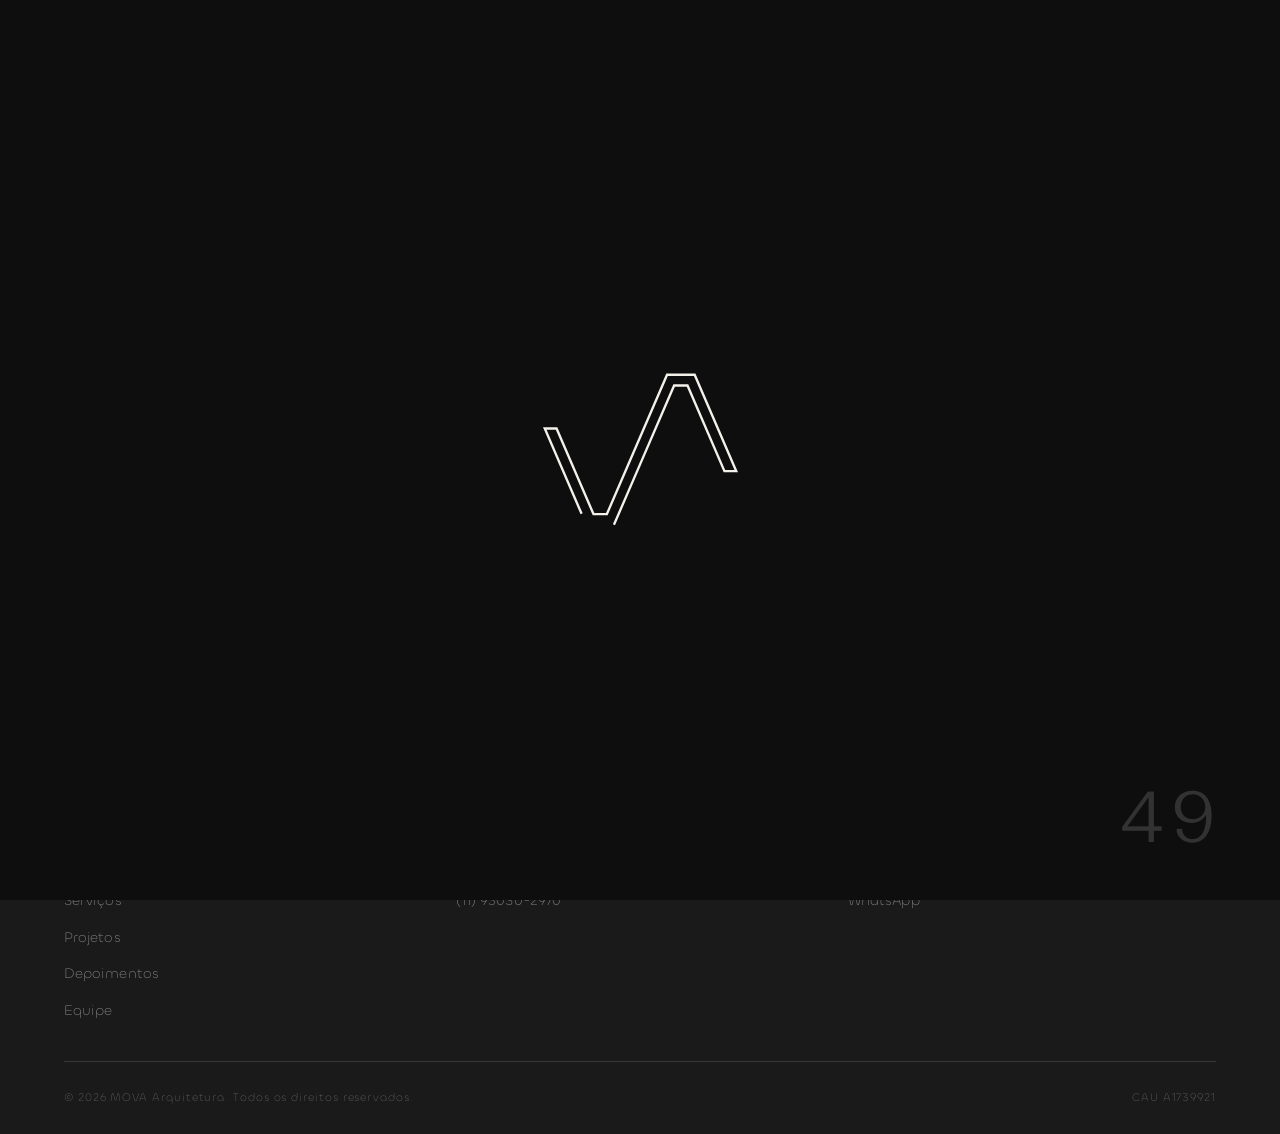
<file: projetos.html>
<!DOCTYPE html>
<html lang="pt-BR">
<head>
<meta charset="utf-8">
<meta name="viewport" content="width=device-width, initial-scale=1">
<title>Projetos — MOVA Arquitetura</title>
<meta name="description" content="Portfólio completo de projetos da MOVA Arquitetura — arquitetura corporativa de alto padrão.">
<meta name="theme-color" content="#0E0E0F">
<meta name="robots" content="noindex, nofollow">

<meta property="og:type" content="website">
<meta property="og:title" content="Projetos — MOVA Arquitetura">
<meta property="og:description" content="Portfólio completo de projetos da MOVA Arquitetura.">
<meta property="og:image" content="src/assets/img/colunas-escala.jpg">
<meta property="og:locale" content="pt_BR">

<link rel="icon" href="src/assets/logo/favicon.svg" type="image/svg+xml">
<link rel="preload" href="src/assets/fonts/Ranade-Light.woff2" as="font" type="font/woff2" crossorigin>
<link rel="preload" href="src/assets/fonts/Chillax-Light.woff2" as="font" type="font/woff2" crossorigin>
<link rel="stylesheet" href="src/styles/style.css">
</head>
<body>

<!-- Preloader -->
<div class="loader" id="loader" aria-hidden="true">
  <div class="loader__mark">
    <svg viewBox="0 0 662 522" aria-hidden="true">
      <path d="M240.818 515.445C308.984 357.77 377.107 200.218 445.176 42.467H490.591L616 333.111H656L514.841 6H421.175L216.831 478.978H171.401L46 188.334H6L147.151 515.445Z"/>
    </svg>
  </div>
  <span class="loader__count" id="loaderCount">0</span>
</div>

<!-- Header -->
<header class="header" id="header">
  <a class="header__logo" href="index.html" aria-label="MOVA Arquitetura — início">
    <img class="logo-h" src="src/assets/logo/mova-lettermark-novo.png" alt="MOVA Arquitetura">
  </a>

  <nav class="nav" id="nav" aria-label="Navegação principal">
    <ul class="nav__list">
      <li><a href="index.html">Home</a></li>
      <li><a href="index.html#sobre">Sobre</a></li>
      <li><a href="index.html#servicos">Serviços</a></li>
      <li><a href="projetos.html">Projetos</a></li>
      <li><a href="index.html#depoimentos">Depoimentos</a></li>
      <li><a href="index.html#equipe">Equipe</a></li>
      <li><a href="index.html#contato">Contato</a></li>
    </ul>
    <div class="nav__foot">
      <a href="https://instagram.com/mo.voarq" target="_blank" rel="noopener">@mo.voarq</a>
      <a href="mailto:contato@movaarq.com.br">contato@movaarq.com.br</a>
    </div>
  </nav>

  <a class="header__cta" href="index.html#contato" data-audio-unlock>Iniciar projeto</a>

  <button class="burger" id="burger" aria-label="Abrir menu" aria-expanded="false" aria-controls="nav">
    <span></span><span></span>
  </button>
</header>

<main id="top">

<!-- Projetos -->
<section class="section projects-page">
  <div class="wrap">
    <header class="sec-head">
      <p class="eyebrow reveal">Projetos</p>
      <h2 class="h2 reveal">Portfólio completo,<br>em construção.</h2>
      <p class="sec-head__lead reveal">Estamos organizando aqui a seleção completa de projetos da MOVA. Enquanto isso, veja alguns destaques na <a class="link" href="index.html#projetos">página inicial</a>.</p>
    </header>
  </div>
</section>

</main>

<!-- Footer -->
<footer class="footer">
  <div class="wrap">
    <div class="footer__top">
      <svg class="footer__logo" role="img" aria-label="MOVA Arquitetura" xmlns="http://www.w3.org/2000/svg" xmlns:xlink="http://www.w3.org/1999/xlink" version="1.1" width="917" height="310" viewBox="0 0 917 310"> <defs> <clipPath id="footer-logo-c1"> <path transform="matrix(1,0,0,-1,-291,905)" d="M291 595H1208V905H291Z" clip-rule="evenodd"/> </clipPath> <clipPath id="footer-logo-c2"> <path transform="matrix(1,0,0,-1,-291,905)" d="M0 1500H1500V0H0Z"/> </clipPath> </defs> <g clip-path="url(#footer-logo-c1)"> <g> <g clip-path="url(#footer-logo-c2)"> <path transform="matrix(1,0,0,-1,803.8927,12.763184)" d="M0 0-63.295-146.414H-45.393L10.743-16.323H31.07L87.203-146.414H105.107L41.924 0ZM-126.592-146.412-63.295 .003H-81.199L-137.332-130.088H-157.662L-213.792 .003H-231.697L-168.516-146.412ZM-778.492-16.13H-767.053L-703.414-146.646H-690.592-677.893L-614.248-16.13H-602.698V-146.525H-586.294V.193H-624.409L-688.054-130.317H-690.592-693.139L-756.892 .193H-794.893V-146.525H-778.492ZM-439.951-151.305C-373.656-151.305-340.045-125.081-340.045-73.455-340.045-21.675-373.656 4.585-439.951 4.585-506.251 4.585-539.86-21.675-539.86-73.455-539.86-125.081-506.251-151.305-439.951-151.305M-439.951-11.276C-364.531-11.276-355.753-46.734-355.753-73.455-355.753-100.136-364.531-135.594-439.951-135.594-515.374-135.594-524.152-100.136-524.152-73.455-524.152-46.734-515.374-11.276-439.951-11.276M-282.004-55.502H-289.741V-91.214008H-282.004Z" fill="currentColor"/> <path transform="matrix(1,0,0,-1,189.7023,286.49488)" d="M0 0H-21.099L-24.67-8.271H-30.702C-25.828 3.015-20.944 14.298-16.099 25.596H-5.007L9.597-8.271H3.54ZM-8.65 20.058H-12.457L-18.711 5.538H-2.415ZM58.451 5.028H34.604V-8.244H29.049V25.647H58.451C61.284 25.647 63.857 24.486 65.72 22.62 67.581 20.754 68.736 18.174 68.736 15.336 68.736 13.665 68.328 12.075 67.607 10.671 67.053 9.594 66.312 8.619 65.432 7.803 66.312 6.99 67.053 6.024 67.604 4.953 68.325 3.555 68.736 1.962 68.736 .288V-8.244H63.182V.288C63.182 1.596 62.651 2.787 61.799 3.642 60.942 4.494 59.757 5.028 58.451 5.028M61.793 18.715C60.942 19.572 59.757 20.109 58.451 20.109H34.604V10.566H58.451C59.757 10.566 60.942 11.103 61.793 11.961 62.649 12.822 63.182 14.019 63.182 15.336 63.182 16.653 62.649 17.853 61.793 18.715M128.271 22.125C132.156 19.089 134.112 14.58 134.112 8.625 134.112 3.588 132.69-.414 129.875-3.363 127.91-5.421 125.279-6.945 121.992-7.929L130.845-9.903 129.404-15.327 106.07-9.033C100.373-8.37 96.041-6.564 93.111-3.621 90.15-.645 88.649 3.441 88.649 8.625 88.649 14.58 90.611 19.086 94.496 22.125 98.309 25.101 103.949 26.604 111.383 26.604 118.823 26.604 124.461 25.104 128.271 22.125M96.804 16.887C94.518 14.475 94.089 11.328 94.089 8.625 94.089 5.922 94.518 2.778 96.804 .366 99.155-2.112 103.5-3.912 111.383-3.912 119.289-3.912 123.639-2.112 125.99 .366 128.279 2.778 128.706 5.922 128.706 8.625 128.706 11.328 128.279 14.475 125.99 16.887 123.635 19.362 119.289 21.165 111.383 21.165 103.5 21.165 99.155 19.362 96.804 16.887M193.203 2.334C193.203-9.351 178.629-9.351 173.834-9.351 169.04-9.351 154.47-9.351 154.47 2.334V25.605H160.025V2.334C160.025 1.062 160.34-.42 162.015-1.566 163.91-2.865 167.426-3.81 173.834-3.81 180.242-3.81 183.765-2.868 185.658-1.566 187.331-.42 187.646 1.062 187.646 2.334V25.605H193.203ZM216.161 25.605H220.725V-8.253H215.169V25.605ZM262.338-8.244H257.775V20.109H240.959V25.647H280.143V20.109H263.33V-8.244ZM305.606-2.805H332.577V-8.346H300.05V25.647H332.577V20.109H305.606V11.422H329.133V5.88H305.606ZM372.503-8.244H367.94V20.109H351.125V25.647H390.309V20.109H373.496V-8.244ZM448.8 2.334C448.8-9.351 434.226-9.351 429.431-9.351 424.637-9.351 410.067-9.351 410.067 2.334V25.605H415.622V2.334C415.622 1.062 415.937-.42 417.612-1.566 419.508-2.865 423.023-3.81 429.431-3.81 435.84-3.81 439.362-2.868 441.255-1.566 442.929-.42 443.244 1.062 443.244 2.334V25.605H448.8ZM499.869 5.028H476.022V-8.244H470.465V25.647H499.869C502.701 25.647 505.278 24.486 507.141 22.62 508.998 20.754 510.153 18.174 510.153 15.336 510.153 13.665 509.745 12.075 509.025 10.671 508.47 9.594 507.729 8.619 506.853 7.803 507.729 6.99 508.47 6.024 509.022 4.953 509.742 3.555 510.153 1.962 510.153 .288V-8.244H504.599V.288C504.599 1.596 504.068 2.787 503.216 3.642 502.361 4.494 501.174 5.028 499.869 5.028M503.211 18.715C502.359 19.572 501.174 20.109 499.869 20.109H476.022V10.566H499.869C501.174 10.566 502.359 11.103 503.211 11.961 504.067 12.822 504.599 14.019 504.599 15.336 504.599 16.653 504.067 17.853 503.211 18.715M559.701 0H538.602L535.032-8.271H528.998C533.874 3.015 538.758 14.298 543.602 25.596H554.694L569.298-8.271H563.241ZM551.052 20.058H547.245L540.989 5.538H557.286Z" fill="currentColor" fill-rule="evenodd"/> </g> </g> </g> </svg>
      <p class="footer__claim">Projetar. Executar. <em>Mover.</em></p>
    </div>

    <div class="footer__grid">
      <nav aria-label="Rodapé">
        <h4>Navegação</h4>
        <a href="index.html">Home</a>
        <a href="index.html#sobre">Sobre</a>
        <a href="index.html#servicos">Serviços</a>
        <a href="projetos.html">Projetos</a>
        <a href="index.html#depoimentos">Depoimentos</a>
        <a href="index.html#equipe">Equipe</a>
      </nav>
      <div>
        <h4>Contato</h4>
        <a href="mailto:contato@movaarq.com.br">contato@movaarq.com.br</a>
        <a href="https://wa.me/5511983419654?text=Ol%C3%A1%2C%20vim%20pelo%20site%20da%20MOVA%20Arquitetura%20e%20gostaria%20de%20falar%20sobre%20um%20projeto." target="_blank" rel="noopener">(11) 98341-9654</a>
        <a href="https://wa.me/5511950302970?text=Ol%C3%A1%2C%20vim%20pelo%20site%20da%20MOVA%20Arquitetura%20e%20gostaria%20de%20falar%20sobre%20um%20projeto." target="_blank" rel="noopener">(11) 95030-2970</a>
      </div>
      <div>
        <h4>Social</h4>
        <a href="https://instagram.com/mo.voarq" target="_blank" rel="noopener">Instagram</a>
        <a href="https://instagram.com/movaarq.gestao" target="_blank" rel="noopener">Instagram · Gestão</a>
        <a href="https://wa.me/5511983419654" target="_blank" rel="noopener">WhatsApp</a>
      </div>
    </div>

    <div class="footer__bar">
      <span>© <span id="year">2026</span> MOVA Arquitetura. Todos os direitos reservados.</span>
      <span>CAU A1739921</span>
    </div>
  </div>
</footer>

<a class="whats" href="https://wa.me/5511983419654?text=Ol%C3%A1%2C%20gostaria%20de%20falar%20sobre%20um%20projeto." target="_blank" rel="noopener" aria-label="Falar no WhatsApp">
  <svg viewBox="0 0 24 24" aria-hidden="true"><path d="M12 2a10 10 0 0 0-8.6 15.1L2 22l5-1.3A10 10 0 1 0 12 2Zm5.5 14.1c-.2.6-1.3 1.2-1.8 1.2-.5.1-1 .1-1.7-.1-.4-.1-.9-.3-1.5-.6-2.6-1.1-4.3-3.8-4.4-4-.1-.2-1-1.4-1-2.6s.6-1.8.9-2.1c.2-.2.5-.3.7-.3h.5c.2 0 .4 0 .6.4l.8 2c.1.2.1.4 0 .5l-.3.5-.4.4c-.1.1-.3.3-.1.6.2.3.7 1.2 1.6 2 1.1.9 2 1.2 2.3 1.4.3.1.5.1.6-.1l.9-1c.2-.2.3-.2.6-.1l2 .9c.3.1.4.2.5.3.1.2.1.6-.1 1.2Z"/></svg>
</a>

<audio id="ambient" loop preload="none">
  <source src="src/assets/music/vogue.m4a" type="audio/mp4">
  <source src="src/assets/music/vogue.mp3" type="audio/mpeg">
</audio>

<button class="sound" id="soundToggle" aria-pressed="false" aria-label="Desativar música" hidden>
  <span class="sound__bars" aria-hidden="true"><i></i><i></i><i></i><i></i></span>
  <span class="sound__label">Som</span>
</button>

<script src="src/scripts/main.js" defer></script>
</body>
</html>
</file>
<file: src/styles/style.css>
/* Fontes */
@font-face{font-family:'Ranade';src:url('../assets/fonts/Ranade-Light.woff2') format('woff2');font-weight:300;font-style:normal;font-display:swap}
@font-face{font-family:'Ranade';src:url('../assets/fonts/Ranade-Regular.woff2') format('woff2');font-weight:400;font-style:normal;font-display:swap}
@font-face{font-family:'Ranade';src:url('../assets/fonts/Ranade-Medium.woff2') format('woff2');font-weight:500;font-style:normal;font-display:swap}
@font-face{font-family:'Ranade';src:url('../assets/fonts/Ranade-Bold.woff2') format('woff2');font-weight:700;font-style:normal;font-display:swap}
@font-face{font-family:'Ranade';src:url('../assets/fonts/Ranade-Italic.woff2') format('woff2');font-weight:400;font-style:italic;font-display:swap}
@font-face{font-family:'Chillax';src:url('../assets/fonts/Chillax-Light.woff2') format('woff2');font-weight:300;font-style:normal;font-display:swap}
@font-face{font-family:'Chillax';src:url('../assets/fonts/Chillax-Regular.woff2') format('woff2');font-weight:400;font-style:normal;font-display:swap}
@font-face{font-family:'Chillax';src:url('../assets/fonts/Chillax-Medium.woff2') format('woff2');font-weight:500;font-style:normal;font-display:swap}
@font-face{font-family:'Chillax';src:url('../assets/fonts/Chillax-Semibold.woff2') format('woff2');font-weight:600;font-style:normal;font-display:swap}

/* Tokens */
:root{
  /* paleta oficial */
  --terracota:#8C421F;
  --siena:#B66D48;
  --areia:#DACFC3;
  --greige:#BCB7B1;
  --marfim:#F4F0EA;
  --salvia:#9BA186;
  --oliva:#505B40;
  --grafite:#414143;
  /* apoio */
  --preto:#0E0E0F;
  --carvao:#1A1A1B;

  --ff-title:'Ranade',Georgia,serif;
  --ff-text:'Chillax','Helvetica Neue',Arial,sans-serif;

  --wrap:1320px;
  --gut:clamp(20px,5vw,72px);
  --sec:clamp(80px,11vw,170px);

  --ease:cubic-bezier(.22,.61,.36,1);
  --slow:cubic-bezier(.16,1,.3,1);

  --bd:rgba(244,240,234,.14);
  --bd-dark:rgba(65,65,67,.16);
}

/* Base */
*,*::before,*::after{box-sizing:border-box}
html{scroll-behavior:smooth;-webkit-text-size-adjust:100%}
body{
  margin:0;background:var(--preto);color:var(--marfim);
  font-family:var(--ff-text);font-weight:300;font-size:clamp(15px,1.05vw,17px);
  line-height:1.7;letter-spacing:.005em;
  -webkit-font-smoothing:antialiased;overflow-x:hidden;
}
body.is-locked{overflow:hidden}
img,svg{display:block;max-width:100%}
img{height:auto}
a{color:inherit;text-decoration:none}
button{font:inherit;color:inherit;background:none;border:0;cursor:pointer}
ul,ol{margin:0;padding:0;list-style:none}
h1,h2,h3,h4,blockquote,p{margin:0}
::selection{background:var(--siena);color:var(--marfim)}
:focus-visible{outline:2px solid var(--siena);outline-offset:3px;border-radius:2px}

.wrap{width:100%;max-width:var(--wrap);margin-inline:auto;padding-inline:var(--gut)}
.section{padding-block:var(--sec);position:relative}
.grid-2{display:grid;grid-template-columns:1fr;gap:clamp(40px,6vw,88px);align-items:start}
@media(min-width:900px){.grid-2{grid-template-columns:1fr 1fr}}

/* Tipografia */
.eyebrow{
  font-family:var(--ff-text);font-size:.72rem;font-weight:500;
  text-transform:uppercase;letter-spacing:.2em;color:var(--siena);
  margin-bottom:clamp(18px,2.5vw,30px);
}
#sobre .eyebrow{color:var(--marfim);font-size:.81rem}
#sobre .h2{font-size:clamp(1rem,2.6vw,2rem);margin-bottom:clamp(20px,2.8vw,28px)}
#pilares .h2{font-size:clamp(1.76rem,4.58vw,3.52rem);margin-bottom:clamp(20px,2.8vw,28px)}
#pilares .sec-head{margin-bottom:clamp(28px,3.5vw,48px)}
#servicos .h2,#projetos .h2,#depoimentos .h2,#equipe .h2,#contato .h2{font-size:clamp(1.6rem,4.16vw,3.2rem)}
.projects-page .h2{font-size:clamp(1.24rem,3.22vw,2.48rem);margin-bottom:clamp(20px,2.8vw,28px)}
.h2{
  font-family:var(--ff-title);font-weight:300;
  font-size:clamp(2rem,5.2vw,4rem);line-height:1.04;letter-spacing:-.025em;
}
.h2 em{font-style:italic;font-weight:400}
.rich p{color:rgba(244,240,234,.66);margin-bottom:1.15em;max-width:56ch}
.rich p:last-child{margin-bottom:0}
.rich strong{color:var(--marfim);font-weight:500}
.link{
  color:var(--siena);border-bottom:1px solid rgba(182,109,72,.4);
  padding-bottom:2px;transition:border-color .4s var(--ease),color .4s var(--ease);
}
.link:hover{color:var(--marfim);border-color:var(--marfim)}

.sec-head{margin-bottom:clamp(48px,7vw,96px);max-width:900px}
.sec-head--split{display:grid;gap:32px;max-width:none}
@media(min-width:900px){
  .sec-head--split{grid-template-columns:1.15fr .85fr;align-items:end;gap:clamp(40px,6vw,90px)}
}
.sec-head__lead{color:rgba(244,240,234,.55);max-width:44ch;padding-bottom:.6em}

/* Botões */
.btn{
  --c:var(--marfim);
  display:inline-flex;align-items:center;gap:14px;
  font-size:.8rem;font-weight:500;text-transform:uppercase;letter-spacing:.14em;
  padding:17px 30px;border:1px solid var(--c);color:var(--c);
  position:relative;overflow:hidden;isolation:isolate;
  transition:color .45s var(--ease),border-color .45s var(--ease);
}
.btn svg{width:20px;height:20px;fill:none;stroke:currentColor;stroke-width:1.4;
  transition:transform .45s var(--slow)}
.btn::before{
  content:'';position:absolute;inset:0;background:var(--c);z-index:-1;
  transform:scaleX(0);transform-origin:right;transition:transform .5s var(--slow);
}
.btn:hover::before{transform:scaleX(1);transform-origin:left}
.btn:hover{color:var(--preto)}
.btn:hover svg{transform:translateX(6px)}
.btn--solid{--c:var(--siena);background:var(--siena);color:var(--preto);border-color:var(--siena)}
.btn--solid::before{background:var(--marfim)}
.btn--solid:hover{color:var(--preto);border-color:var(--marfim)}

/* Preloader */
.loader{
  position:fixed;inset:0;z-index:200;background:var(--preto);
  display:grid;place-items:center;
  transition:opacity .7s var(--ease),visibility .7s;
}
.loader.is-done{opacity:0;visibility:hidden}
.loader__mark svg{width:clamp(105px,16.875vw,195px);height:auto;overflow:visible}
.loader__mark path{
  fill:none;stroke:var(--marfim);stroke-width:8;
  stroke-dasharray:2600;stroke-dashoffset:2600;
  animation:draw 1.6s var(--slow) forwards;
}
@keyframes draw{to{stroke-dashoffset:0}}
.loader__count{
  position:absolute;bottom:clamp(24px,5vw,48px);right:var(--gut);
  font-family:var(--ff-title);font-size:clamp(2rem,7vw,4.5rem);font-weight:300;
  color:rgba(244,240,234,.16);line-height:1;
}

/* Header */
.header{
  position:fixed;top:0;left:0;right:0;z-index:100;
  display:flex;align-items:center;justify-content:space-between;gap:24px;
  padding:clamp(18px,2.4vw,30px) var(--gut);
  transition:background .5s var(--ease),padding .5s var(--ease),
             backdrop-filter .5s var(--ease),border-color .5s var(--ease);
  border-bottom:1px solid transparent;
}
.header.is-stuck{
  background:rgba(14,14,15,.82);backdrop-filter:blur(14px);
  border-bottom-color:var(--bd);padding-block:14px;
}
.header.is-hidden{transform:translateY(-100%)}
.header{transition:transform .5s var(--ease),background .5s var(--ease),
        padding .5s var(--ease),border-color .5s var(--ease)}
.header__logo{display:block;color:var(--marfim)}
.logo-h{width:clamp(104px,8.6vw,138px);height:auto}

.nav__list{display:none}
@media(min-width:1080px){
  .nav__list{display:flex;gap:clamp(20px,2.4vw,40px)}
  .nav__list a{
    font-size:.78rem;font-weight:400;letter-spacing:.1em;text-transform:uppercase;
    color:rgba(244,240,234,.62);display:inline-flex;align-items:baseline;gap:7px;
    position:relative;padding-block:6px;transition:color .4s var(--ease);
  }
  .nav__list a::after{
    content:'';position:absolute;left:0;bottom:0;width:100%;height:1px;
    background:var(--siena);transform:scaleX(0);transform-origin:right;
    transition:transform .45s var(--slow);
  }
  .nav__list a:hover{color:var(--marfim)}
  .nav__list a:hover::after{transform:scaleX(1);transform-origin:left}
}
.nav__foot{display:none}

.header__cta{
  display:none;font-size:.74rem;font-weight:500;text-transform:uppercase;
  letter-spacing:.14em;padding:12px 22px;border:1px solid var(--bd);
  transition:background .45s var(--ease),color .45s var(--ease),border-color .45s var(--ease);
}
.header__cta:hover{background:var(--marfim);color:var(--preto);border-color:var(--marfim)}
@media(min-width:1080px){.header__cta{display:inline-block}}

/* burger */
.burger{
  width:44px;height:44px;display:grid;place-content:center;gap:7px;margin-right:-10px;
}
@media(min-width:1080px){.burger{display:none}}
.burger span{
  display:block;width:26px;height:1px;background:var(--marfim);
  transition:transform .45s var(--slow),opacity .3s var(--ease);
}
.burger[aria-expanded="true"] span:first-child{transform:translateY(4px) rotate(45deg)}
.burger[aria-expanded="true"] span:last-child{transform:translateY(-4px) rotate(-45deg)}

/* menu mobile */
@media(max-width:1079px){
  .nav{
    position:fixed;inset:0;background:var(--preto);z-index:-1;
    display:flex;flex-direction:column;justify-content:center;
    padding:120px var(--gut) 48px;
    clip-path:inset(0 0 100% 0);
    transition:clip-path .7s var(--slow);
  }
  .nav.is-open{clip-path:inset(0 0 0 0)}
  .nav__list{display:flex;flex-direction:column;gap:clamp(10px,2.4vw,20px)}
  .nav__list a{
    font-family:var(--ff-title);font-weight:300;
    font-size:clamp(1.4rem,5.5vw,2.2rem);line-height:1.15;letter-spacing:-.02em;
    display:flex;align-items:baseline;gap:16px;
    opacity:0;transform:translateY(28px);
    transition:opacity .6s var(--ease),transform .6s var(--slow);
  }
  .nav.is-open .nav__list a{opacity:1;transform:none}
  .nav.is-open .nav__list li:nth-child(1) a{transition-delay:.12s}
  .nav.is-open .nav__list li:nth-child(2) a{transition-delay:.18s}
  .nav.is-open .nav__list li:nth-child(3) a{transition-delay:.24s}
  .nav.is-open .nav__list li:nth-child(4) a{transition-delay:.30s}
  .nav.is-open .nav__list li:nth-child(5) a{transition-delay:.36s}
  .nav.is-open .nav__list li:nth-child(6) a{transition-delay:.42s}
  .nav.is-open .nav__list li:nth-child(7) a{transition-delay:.48s}
  .nav__foot{
    display:flex;flex-direction:column;gap:8px;margin-top:auto;padding-top:48px;
    border-top:1px solid var(--bd);font-size:.85rem;color:rgba(244,240,234,.55);
  }
}

/* Hero */
.hero{
  position:relative;min-height:100svh;display:flex;align-items:center;justify-content:flex-start;
  padding:140px var(--gut) clamp(48px,7vw,90px);overflow:hidden;
}
.hero.is-align-right{justify-content:flex-end}
@media(max-width:680px){
  .hero{align-items:flex-end}
}
@media(max-width:400px){
  .hero__title{white-space:normal}
}
.hero__bg{position:absolute;inset:-6% 0;z-index:0;will-change:transform}
.hero__slide{
  position:absolute;inset:0;width:100%;height:100%;object-fit:cover;
  opacity:0;transition:opacity 1.6s var(--slow);
}
.hero__slide.is-active{opacity:1}
.hero::after{
  content:'';position:absolute;inset:0;z-index:1;pointer-events:none;
  background:linear-gradient(180deg,
    rgba(14,14,15,.7) 0%,rgba(14,14,15,.12) 16%,
    transparent 38%,transparent 58%,
    rgba(14,14,15,.55) 82%,rgba(14,14,15,.88) 100%);
}
.hero__pattern{
  position:absolute;inset:0;z-index:1;color:var(--marfim);opacity:.05;
  background:url('../assets/pattern/mova-pattern.svg') repeat;
  background-size:200px 100px;
  mask-image:linear-gradient(180deg,transparent,#000 45%,transparent);
  -webkit-mask-image:linear-gradient(180deg,transparent,#000 45%,transparent);
}
.hero__mark{
  position:absolute;right:-6%;top:8%;z-index:1;width:min(58vw,720px);
  opacity:.055;color:var(--marfim);will-change:transform;
}
.mark-sym{width:100%;height:auto}
.hero__inner{
  position:relative;z-index:2;width:100%;max-width:640px;
  display:flex;flex-direction:column;align-items:stretch;
  background:rgba(14,14,15,.55);
  border:1px solid var(--bd);border-radius:6px;
  box-shadow:0 24px 60px -24px rgba(0,0,0,.55);
  padding:clamp(20px,3vw,36px) clamp(20px,3.2vw,40px);
}
.hero__title{
  font-family:var(--ff-title);font-weight:300;color:var(--marfim);
  font-size:clamp(1.2rem,2.4vw,2.1rem);line-height:1.08;letter-spacing:-.02em;white-space:nowrap;
  text-shadow:0 2px 20px rgba(14,14,15,.55);
  opacity:0;transform:translateY(24px);
  animation:heroRise 1.1s var(--slow) .15s forwards;
  transition:opacity .5s var(--ease);
}
.hero__title.is-swapping{opacity:0}
@keyframes heroRise{to{opacity:1;transform:none}}

.hero__aside{margin-top:clamp(20px,3vw,32px)}
.hero__aside p{
  font-size:clamp(1.15rem,1.35vw,1.28rem);
  color:var(--marfim);margin-bottom:0;
  text-shadow:0 2px 14px rgba(14,14,15,.55);
  transition:opacity .5s var(--ease);
}
.hero__aside p.is-swapping{opacity:0}
/* Marquee */
.marquee{
  overflow:hidden;border-block:1px solid var(--bd);
  padding-block:clamp(10px,1.2vw,15px);background:var(--carvao);
}
.marquee__track{
  display:flex;align-items:center;gap:clamp(24px,3vw,48px);width:max-content;
  animation:scroll 42s linear infinite;
}
.marquee:hover .marquee__track{animation-play-state:paused}
.marquee span{
  font-family:var(--ff-title);font-weight:300;
  font-size:clamp(.55rem,1.2vw,.95rem);letter-spacing:-.015em;white-space:nowrap;
  color:rgba(244,240,234,.72);
}
@media(max-width:680px){
  .marquee span{font-size:clamp(.63rem,1.38vw,1.09rem)}
}
.marquee i{color:var(--siena);font-size:.6rem;font-style:normal}
@keyframes scroll{to{transform:translateX(-50%)}}

/* Estúdio */
.studio{background:var(--preto)}
.studio__media{
  position:relative;aspect-ratio:4/5;overflow:hidden;
  display:grid;place-items:center;
}
.studio__mark{
  width:46%;height:auto;
  opacity:0;clip-path:inset(100% 0 0 0);
  transition:opacity .6s var(--ease);
}
.studio__media.is-in .studio__mark{
  opacity:1;
  animation:markFill 3.2s ease-in-out infinite alternate,markFloat 7s ease-in-out infinite;
}
@keyframes markFill{
  from{clip-path:inset(100% 0 0 0)}
  to{clip-path:inset(0 0 0 0)}
}
@keyframes markFloat{
  0%,100%{transform:translateY(0)}
  50%{transform:translateY(-10px)}
}
/* Pilares */
.pillars{background:var(--carvao)}
.pillars__grid{
  display:grid;grid-template-columns:repeat(auto-fit,minmax(280px,1fr));
  border-top:1px solid var(--bd);border-left:1px solid var(--bd);
}
.pillar{
  padding:clamp(30px,3.4vw,46px);
  border-right:1px solid var(--bd);border-bottom:1px solid var(--bd);
  position:relative;overflow:hidden;isolation:isolate;
}
.pillar::before{
  content:'';position:absolute;inset:0;z-index:-1;background:var(--grafite);
  transform:translateY(101%);transition:transform .6s var(--slow);
}
.pillar:hover::before{transform:translateY(0)}
.pillar__n{
  display:block;font-size:.7rem;letter-spacing:.2em;color:var(--siena);
  margin-bottom:clamp(28px,3.5vw,52px);
}
.pillar h3{
  font-family:var(--ff-title);font-weight:400;
  font-size:clamp(1.15rem,1.9vw,1.45rem);line-height:1.2;letter-spacing:-.015em;
  margin-bottom:14px;
}
.pillar p{font-size:.9rem;line-height:1.65;color:rgba(244,240,234,.55)}

/* Serviços */
.services{background:var(--preto)}
.acc{border-top:1px solid var(--bd)}
.acc__head{
  width:100%;display:flex;align-items:center;gap:clamp(16px,3vw,40px);
  padding:clamp(24px,3vw,38px) 0;text-align:left;
  border-bottom:1px solid var(--bd);transition:color .4s var(--ease);
}
.acc__n{font-size:.7rem;letter-spacing:.2em;color:var(--siena);flex:none}
.acc__title{
  flex:1;font-family:var(--ff-title);font-weight:300;
  font-size:clamp(.875rem,2.38vw,1.645rem);line-height:1.14;letter-spacing:-.025em;
  transition:transform .5s var(--slow);
}
.acc__head:hover .acc__title{transform:translateX(10px);color:var(--areia)}
.acc__ic{
  flex:none;width:40px;height:40px;border:1px solid var(--bd);border-radius:50%;
  position:relative;transition:background .4s var(--ease),border-color .4s var(--ease);
}
.acc__ic::before,.acc__ic::after{
  content:'';position:absolute;inset:50% 12px auto;height:1px;background:var(--marfim);
  transition:transform .45s var(--slow),background .4s var(--ease);
}
.acc__ic::after{transform:rotate(90deg)}
.acc__head[aria-expanded="true"] .acc__ic{background:var(--siena);border-color:var(--siena)}
.acc__head[aria-expanded="true"] .acc__ic::before{background:var(--preto)}
.acc__head[aria-expanded="true"] .acc__ic::after{transform:rotate(0);background:var(--preto)}
.acc__panel{
  overflow:hidden;height:0;border-bottom:1px solid transparent;
  transition:height .55s var(--slow),border-color .55s var(--ease);
}
.acc__item.is-open .acc__panel{border-bottom-color:var(--bd)}
.acc__body{
  padding:clamp(6px,1.2vw,14px) 0 clamp(30px,3.6vw,46px);
  display:grid;gap:24px;
}
@media(min-width:820px){
  .acc__body{grid-template-columns:1.3fr .7fr;gap:clamp(30px,5vw,80px);padding-left:clamp(40px,7vw,120px)}
}
.acc__body p{color:rgba(244,240,234,.6);max-width:52ch}
.acc__body ul{display:grid;gap:10px;align-content:start}
.acc__body li{
  font-size:.84rem;letter-spacing:.03em;color:rgba(244,240,234,.5);
  padding-left:20px;position:relative;
}
.acc__body li::before{
  content:'';position:absolute;left:0;top:.72em;width:9px;height:1px;background:var(--siena);
}

/* Manifesto */
.manifesto{
  position:relative;overflow:hidden;
  padding-block:clamp(100px,14vw,200px);
  display:grid;place-items:center;text-align:center;
}
.manifesto__bg{position:absolute;inset:-12% 0;z-index:0;will-change:transform}
.manifesto__bg img{width:100%;height:100%;object-fit:cover;filter:grayscale(1) contrast(1.1);opacity:.28}
.manifesto::after{
  content:'';position:absolute;inset:0;z-index:1;pointer-events:none;
  background:radial-gradient(70% 70% at 50% 50%,rgba(14,14,15,.55),rgba(14,14,15,.94));
}
.manifesto .wrap{position:relative;z-index:2}
.manifesto__q{
  font-family:var(--ff-title);font-weight:300;
  font-size:clamp(1.02rem,2.87vw,2.32rem);line-height:1.18;letter-spacing:-.03em;
  max-width:46ch;margin-inline:auto;
}
.manifesto__q em{font-style:italic;color:var(--siena)}
.manifesto__sign{
  margin-top:clamp(28px,4vw,48px);font-size:.72rem;
  text-transform:uppercase;letter-spacing:.28em;color:rgba(244,240,234,.42);
}

/* Projetos */
.projects{background:var(--preto)}
.gal{display:grid;grid-template-columns:repeat(2,1fr);gap:clamp(10px,1.2vw,18px)}
@media(min-width:900px){.gal{grid-template-columns:repeat(4,1fr)}}
.gal__item{
  margin:0;position:relative;overflow:hidden;aspect-ratio:4/5;background:var(--carvao);
  grid-column:span 1;
}
.gal__item--tall{grid-row:span 2;aspect-ratio:4/9}
.gal__item--wide{grid-column:span 2;aspect-ratio:16/9}
@media(max-width:899px){
  .gal__item--tall{grid-row:span 1;aspect-ratio:4/5}
  .gal__item--wide{aspect-ratio:4/3}
  .gal__item:nth-child(3){grid-column:span 2;aspect-ratio:4/3}
  .gal__item figcaption{transform:none;opacity:1}
}
.gal__item img,.proj-card img{
  width:100%;height:100%;object-fit:cover;
  filter:grayscale(.55) brightness(.82);
  transition:transform 1.3s var(--slow),filter .8s var(--ease);
}
.gal__img--top{object-position:50% 40%}
.gal__item:hover img,.proj-card:hover img{transform:scale(1.06);filter:grayscale(0) brightness(1)}
.gal__item figcaption{
  position:absolute;left:0;right:0;bottom:0;padding:clamp(16px,2vw,26px);
  background:linear-gradient(0deg,rgba(14,14,15,.9),transparent);
  transform:translateY(14px);opacity:0;
  transition:transform .6s var(--slow),opacity .5s var(--ease);
}
.gal__item:hover figcaption,.gal__item:focus-within figcaption{transform:none;opacity:1}
.proj-card figcaption{
  position:absolute;inset:0;display:flex;flex-direction:column;
  align-items:center;justify-content:center;text-align:center;padding:20px;
  background:linear-gradient(rgba(14,14,15,.3),rgba(14,14,15,.5));
}
.gal__item figcaption span,.proj-card figcaption span{
  display:block;font-size:.64rem;font-weight:700;text-transform:uppercase;letter-spacing:.2em;color:var(--siena);
  text-shadow:0 2px 10px rgba(14,14,15,.85),0 1px 2px rgba(14,14,15,.9);
}
.gal__item figcaption b,.proj-card figcaption b{
  display:block;margin-top:6px;font-family:var(--ff-title);font-weight:300;
  font-size:clamp(.72rem,1.15vw,.94rem);letter-spacing:-.015em;
}
.proj-card figcaption b{font-size:clamp(.99rem,1.84vw,1.45rem);text-transform:uppercase}
.proj-card figcaption span{font-size:clamp(.8rem,1.4vw,1rem)}

/* Filtro + busca + grid da página de Projetos */
.proj-toolbar{
  display:flex;flex-wrap:wrap;align-items:center;justify-content:space-between;gap:20px;
  margin-bottom:clamp(32px,4vw,48px);
  border-top:1px solid var(--bd);border-bottom:1px solid var(--bd);
}
.proj-filter-wrap{position:relative;width:100%}
@media(min-width:1150px){.proj-filter-wrap{width:auto;flex:1 1 auto}}
.proj-filter{
  display:flex;align-items:center;flex-wrap:nowrap;gap:clamp(20px,2.6vw,34px);
  overflow-x:auto;-webkit-overflow-scrolling:touch;scrollbar-width:none;
}
.proj-filter::-webkit-scrollbar{display:none}
.proj-filter__btn{
  position:relative;font-family:var(--ff-text);font-size:.78rem;font-weight:500;
  text-transform:uppercase;letter-spacing:.12em;color:rgba(244,240,234,.45);
  padding-block:16px;transition:color .35s var(--ease);white-space:nowrap;flex:none;
}
.proj-filter__btn::after{
  content:'';position:absolute;left:0;right:0;bottom:0;height:1px;
  background:var(--siena);transform:scaleX(0);transform-origin:left;
  transition:transform .4s var(--slow);
}
.proj-filter__btn:hover{color:var(--marfim)}
.proj-filter__btn.is-active{color:var(--siena)}
.proj-filter__btn.is-active::after{transform:scaleX(1)}
.proj-filter__hint{display:none}
.proj-filter-wrap.has-scroll .proj-filter__hint{
  display:flex;align-items:center;justify-content:flex-end;
  position:absolute;top:0;right:0;bottom:0;width:44px;
  background:linear-gradient(90deg,transparent,var(--preto) 65%);
  pointer-events:none;
}
.proj-filter-wrap.has-scroll .proj-filter__hint svg{
  width:16px;height:16px;fill:none;stroke:var(--siena);stroke-width:2;
  animation:hintNudge 1.4s ease-in-out infinite;
}
@keyframes hintNudge{0%,100%{transform:translateX(0)}50%{transform:translateX(4px)}}
.proj-search{
  position:relative;display:flex;align-items:center;
  width:100%;max-width:none;
}
@media(min-width:1150px){.proj-search{width:auto;max-width:280px;flex:0 0 220px}}
.proj-search input{
  width:100%;background:transparent;border:0;color:var(--marfim);font:inherit;
  font-size:.85rem;padding:10px 26px 10px 0;appearance:none;
}
.proj-search input::placeholder{color:rgba(244,240,234,.4)}
.proj-search input::-webkit-search-cancel-button{-webkit-appearance:none}
.proj-search svg{
  position:absolute;right:0;width:16px;height:16px;fill:none;
  stroke:rgba(244,240,234,.4);stroke-width:1.6;pointer-events:none;
}
.proj-grid{display:grid;grid-template-columns:repeat(2,1fr);gap:clamp(10px,1.2vw,18px)}
@media(min-width:700px){.proj-grid{grid-template-columns:repeat(3,1fr)}}
@media(max-width:1149px){
  .proj-toolbar{flex-direction:column;align-items:stretch;gap:0}
  .proj-filter-wrap{border-bottom:1px solid var(--bd)}
  .proj-filter__btn{padding-block:14px}
  .proj-search{padding:14px 2px}
}
@media(max-width:380px){
  .proj-grid{grid-template-columns:1fr;gap:14px}
  .proj-card{aspect-ratio:16/11}
}
.proj-card{margin:0;position:relative;overflow:hidden;aspect-ratio:4/5;background:var(--carvao)}
.proj-card[hidden]{display:none}
.proj-card a{position:absolute;inset:0;display:block;color:inherit;text-decoration:none}

/* Página de detalhe do projeto */
.proj-detail .h2{font-size:clamp(1rem,2.6vw,2rem)}

/* Masonry: cada foto mantém sua proporção real, sem corte */
.proj-detail__gallery{
  column-count:1;column-gap:clamp(10px,1.2vw,18px);
  margin-top:clamp(8px,1vw,16px);
}
@media(min-width:520px){.proj-detail__gallery{column-count:2}}
@media(min-width:900px){.proj-detail__gallery{column-count:3}}
.proj-detail__img{
  margin:0 0 clamp(10px,1.2vw,18px);break-inside:avoid;
  overflow:hidden;background:var(--carvao);
}
.proj-detail__img img{
  display:block;width:100%;height:auto;filter:grayscale(.2);
  transition:transform 1.3s var(--slow),filter .8s var(--ease);
}
.proj-detail__img:hover img{transform:scale(1.05);filter:grayscale(0)}
.gal__item--cta{display:flex;align-items:center;justify-content:center;background:transparent}
.gal__cta-btn{
  display:inline-block;font-size:.74rem;font-weight:500;text-transform:uppercase;
  letter-spacing:.14em;padding:12px 22px;border:1px solid var(--bd);color:var(--marfim);
  transition:background .45s var(--ease),color .45s var(--ease),border-color .45s var(--ease);
}
.gal__item--cta:hover .gal__cta-btn{background:var(--marfim);color:var(--preto);border-color:var(--marfim)}

/* Depoimentos */
.testimonials{background:var(--carvao)}

/* Equipe */
.partners{background:var(--carvao)}
.partners__grid{display:grid;gap:clamp(32px,4vw,56px)}
@media(min-width:820px){.partners__grid{grid-template-columns:1fr 1fr}}
.partner{border-top:1px solid var(--bd);padding-top:clamp(24px,3vw,36px)}
.partner__img{aspect-ratio:10/9;overflow:hidden;margin-bottom:clamp(22px,3vw,32px);background:var(--carvao)}
.partner__img img{
  width:100%;height:100%;object-fit:cover;filter:grayscale(.3);
  transition:transform 1.3s var(--slow);
}
.partner:hover .partner__img img{transform:scale(1.05)}
.partner:last-child .partner__img img{object-position:50% 30%}
.partner h3{
  font-family:var(--ff-title);font-weight:300;
  font-size:clamp(1.6rem,3vw,2.3rem);line-height:1.1;letter-spacing:-.03em;
}
.partner__role{
  margin:10px 0 18px;font-size:clamp(.56rem,1.3vw,.72rem);text-transform:uppercase;
  letter-spacing:.06em;color:var(--siena);white-space:nowrap;
}
.partner p{color:rgba(244,240,234,.55);max-width:46ch;font-size:.92rem}
.partner .link{display:inline-block;margin-top:18px;font-size:.9rem}

/* Contato + Form */
.contact{background:var(--preto);position:relative;overflow:hidden}
.contact__pattern{
  position:absolute;inset:0;z-index:0;color:var(--siena);opacity:.045;
  background:url('../assets/pattern/mova-pattern.svg') repeat;background-size:240px 120px;
  mask-image:radial-gradient(70% 60% at 20% 30%,#000,transparent);
  -webkit-mask-image:radial-gradient(70% 60% at 20% 30%,#000,transparent);
}
.contact .wrap{position:relative;z-index:1}
.contact__lead{color:rgba(244,240,234,.6);max-width:42ch;margin-top:clamp(24px,3vw,34px)}
.contact__list{
  margin-top:clamp(36px,5vw,56px);display:grid;gap:0;border-top:1px solid var(--bd);
}
.contact__list li{
  display:flex;justify-content:space-between;align-items:baseline;gap:20px;
  padding-block:16px;border-bottom:1px solid var(--bd);
}
.contact__list span{
  font-size:.68rem;text-transform:uppercase;letter-spacing:.2em;color:rgba(244,240,234,.4);
}
.contact__list a{font-size:.95rem;transition:color .4s var(--ease)}
.contact__list a:hover{color:var(--siena)}

.form{display:grid;gap:clamp(18px,2.2vw,26px)}
.form__row{display:grid;gap:inherit}
@media(min-width:600px){.form__row{grid-template-columns:1fr 1fr}}
.field{position:relative}
.field input,.field select,.field textarea{
  width:100%;background:transparent;border:0;border-bottom:1px solid var(--bd);
  color:var(--marfim);font:inherit;padding:22px 0 12px;border-radius:0;
  transition:border-color .4s var(--ease);appearance:none;
}
.field textarea{resize:vertical;min-height:110px}
.field select{cursor:pointer}
.field select option{background:var(--carvao);color:var(--marfim)}
.field label{
  position:absolute;left:0;top:22px;pointer-events:none;
  font-size:.95rem;color:rgba(244,240,234,.42);
  transition:transform .35s var(--slow),font-size .35s var(--ease),color .35s var(--ease);
  transform-origin:left top;
}
.field input:focus,.field select:focus,.field textarea:focus{
  outline:none;border-bottom-color:var(--siena);
}
.field input:focus+label,.field input:not(:placeholder-shown)+label,
.field textarea:focus+label,.field textarea:not(:placeholder-shown)+label,
.field select:focus+label,.field select:valid+label{
  transform:translateY(-20px);font-size:.66rem;letter-spacing:.16em;
  text-transform:uppercase;color:var(--siena);
}
.field.has-error input,.field.has-error select,.field.has-error textarea{border-bottom-color:var(--terracota)}
.form .btn{justify-self:start;margin-top:8px}
.form__msg{font-size:.86rem;min-height:1.4em;color:var(--salvia)}
.form__msg.is-error{color:var(--siena)}
.hp{position:absolute;left:-9999px;width:1px;height:1px;overflow:hidden}
.form.is-sending{opacity:.55;pointer-events:none}

/* Footer */
.footer{background:var(--carvao);border-top:1px solid var(--bd);padding-top:clamp(28px,3.5vw,48px)}
.footer__top{
  display:grid;gap:16px;align-items:center;
  padding-bottom:clamp(22px,3vw,36px);border-bottom:1px solid var(--bd);
}
@media(min-width:820px){.footer__top{grid-template-columns:auto 1fr;gap:clamp(20px,3.5vw,45px)}}
.footer__logo{width:clamp(78.75px,9.45vw,126px);height:auto;color:var(--marfim);flex:none}
.footer__claim{
  font-family:var(--ff-title);font-weight:300;
  font-size:clamp(1.125rem,3vw,2.1rem);line-height:1.1;letter-spacing:-.03em;
  color:rgba(244,240,234,.85);
}
.footer__claim em{font-style:italic;color:var(--siena)}
.footer__grid{
  display:grid;grid-template-columns:repeat(auto-fit,minmax(180px,1fr));
  gap:clamp(14px,2vw,24px);padding-block:clamp(20px,2.5vw,32px);
}
.footer__grid h4{
  font-size:.66rem;font-weight:500;text-transform:uppercase;letter-spacing:.2em;
  color:var(--siena);margin-bottom:20px;
}
.footer__grid a{
  display:block;font-size:.9rem;color:rgba(244,240,234,.55);padding-block:6px;
  transition:color .35s var(--ease),transform .35s var(--slow);
}
.footer__grid a:hover{color:var(--marfim);transform:translateX(5px)}
.footer__bar{
  display:flex;flex-wrap:wrap;gap:12px;justify-content:space-between;
  padding-block:26px;border-top:1px solid var(--bd);
  font-size:.72rem;letter-spacing:.08em;color:rgba(244,240,234,.35);
}

/* WhatsApp flutuante */
.whats{
  position:fixed;right:clamp(16px,2.4vw,28px);bottom:clamp(16px,2.4vw,28px);z-index:90;
  width:52px;height:52px;display:grid;place-items:center;border-radius:50%;
  background:var(--oliva);color:var(--marfim);
  box-shadow:0 10px 30px rgba(0,0,0,.45);
  transform:scale(0);transition:transform .5s var(--slow),background .4s var(--ease);
}
.whats.is-visible{transform:scale(1)}
.whats:hover{background:var(--salvia);color:var(--preto)}
.whats svg{width:26px;height:26px;fill:currentColor}

/* Controle De Som */
.sound{
  position:fixed;right:clamp(16px,2.4vw,28px);
  bottom:calc(clamp(16px,2.4vw,28px) + 64px);z-index:90;
  display:flex;align-items:center;gap:10px;
  padding:10px 16px;border:1px solid var(--bd);border-radius:40px;
  background:rgba(14,14,15,.78);backdrop-filter:blur(10px);
  font-size:.62rem;text-transform:uppercase;letter-spacing:.18em;
  color:rgba(244,240,234,.7);
  transform:translateY(14px);opacity:0;pointer-events:none;
  transition:opacity .5s var(--ease),transform .5s var(--slow),
             color .35s var(--ease),border-color .35s var(--ease);
}
.sound.is-visible{opacity:1;transform:none;pointer-events:auto}
.sound:hover{color:var(--marfim);border-color:rgba(244,240,234,.35)}

.sound__bars{display:flex;align-items:flex-end;gap:2px;height:14px}
.sound__bars i{
  display:block;width:2px;height:100%;background:var(--siena);
  transform-origin:bottom;transform:scaleY(.25);
}

.sound[aria-pressed="true"] .sound__bars i{animation:eq .9s ease-in-out infinite}
.sound[aria-pressed="true"] .sound__bars i:nth-child(2){animation-delay:.15s}
.sound[aria-pressed="true"] .sound__bars i:nth-child(3){animation-delay:.3s}
.sound[aria-pressed="true"] .sound__bars i:nth-child(4){animation-delay:.45s}
@keyframes eq{0%,100%{transform:scaleY(.25)}50%{transform:scaleY(1)}}

@media(max-width:520px){
  .sound__label{display:none}
  .sound{padding:12px;border-radius:50%}
}

/* Reveal */
.reveal{opacity:0;transform:translateY(34px);
  transition:opacity .9s var(--ease),transform 1s var(--slow)}
.reveal.is-in{opacity:1;transform:none}

@media(prefers-reduced-motion:reduce){
  html{scroll-behavior:auto}
  *,*::before,*::after{
    animation-duration:.001ms!important;animation-iteration-count:1!important;
    transition-duration:.001ms!important;
  }
  .reveal{opacity:1;transform:none}
  .hero__title{opacity:1;transform:none}
}
</file>
